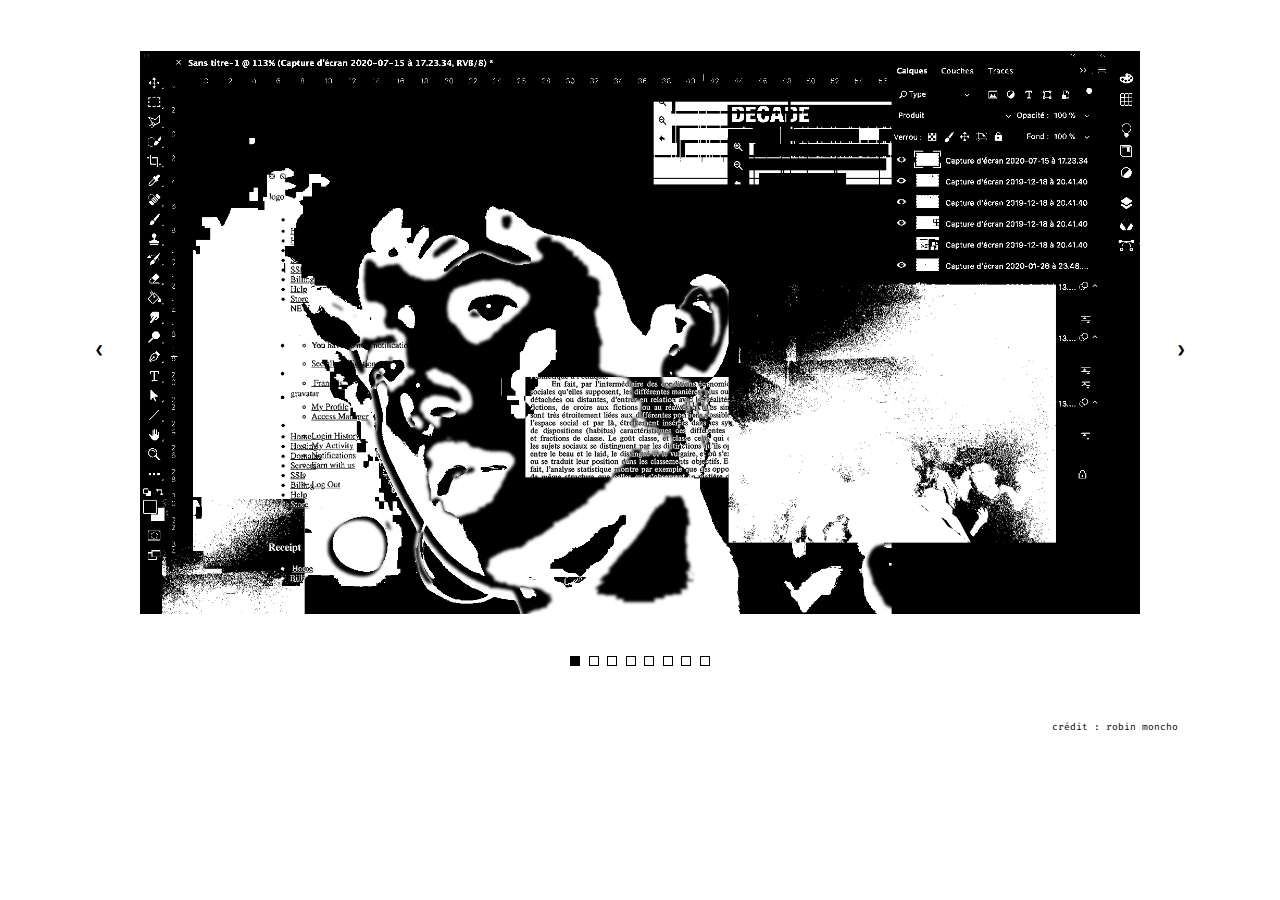
<file: archive_00.html>
<!DOCTYPE html>
<html>
<head>
<meta name="viewport" content="width=device-width, initial-scale=1">
<link href="https://fonts.googleapis.com/css2?family=Roboto+Mono:wght@300&display=swap" rel="stylesheet">
<link href="https://fonts.googleapis.com/css2?family=Fira+Code:wght@300;400;500&display=swap" rel="stylesheet">




<style>
* {box-sizing: border-box}
body {font-family: sans-serif; margin:0}
.mySlides {display: none}
img {vertical-align: middle; }


/* Slideshow container */
.slideshow-container {
  max-width: 1000px;
  position: relative;
  margin: auto;
  margin-top:4%;
  -pointer-events: none;

}

/* Next & previous buttons */
.prev, .next {
  cursor: pointer;
  position: absolute;
  top: 55%;
  width: auto;
  padding: 5px;
  margin-top: -22px;
  color: white;
  font-weight: bold;
  font-size: 10px;
  color:black;
  transition: 0.1s ease;
  border-radius: 0px 0px 0px 0px;
  user-select: none;

  background-color: none;
}

/* Position the "next button" to the right */
.next {
  right: -5%;
  border-radius: 0px 0 0 0px;
}

.prev {
  left: -5%;
  border-radius: 0px 0 0 0px;
}

/* On hover, add a black background color with a little bit see-through */
.prev:hover, .next:hover {
  background-color: rgba(0,0,0,1); color: white;
}

/* Caption text */
.text {
  color: #f2f2f2;
  font-size: 15px;
  padding: 8px 12px;
  position: absolute;
  bottom: 8px;
  width: 100%;
  text-align: center;
}



/* The dots/bullets/indicators */
.dot {
  cursor: pointer;
  height: 8px;
  width: 8px;
  margin: 0 3px;
  margin-top:2%; margin-bottom:2%;
  -background-color: #bbb;
  background-color: none;
  outline: solid;
  outline-width: thin;
  outline-color: black;
  -border-radius: 50%;
  display: inline-block;
  transition: background-color 0.2s ease;

}

.active, .dot:hover {
  background-color: black;
}


@-webkit-keyframes fade {
  from {opacity: .4}
  to {opacity: 1}
}

@keyframes fade {
  from {opacity: .4}
  to {opacity: 1}
}


::selection {
  color: none;
  background-color: rgba(0,0,0,.99);

}



</style>
</head>
<body>

<div class="slideshow-container">

<div class="mySlides fade">

  <img src="images/content/archive_00/compo-infra-00.jpg" style="width:100%">

</div>

<div class="mySlides fade">

  <img src="images/content/archive_00/compo-infra-01.jpg" style="width:100%">

</div>

<div class="mySlides fade">

  <img src="images/content/archive_00/compo-infra-02.jpg" style="width:100%">

</div>

<div class="mySlides fade">

  <img src="images/content/archive_00/compo-infra-03.jpg" style="width:100%">

</div>

<div class="mySlides fade">

  <img src="images/content/archive_00/compo-infra-04.jpg" style="width:100%">

</div>

<div class="mySlides fade">

  <img src="images/content/archive_00/compo-infra-05.jpg" style="width:100%">

</div>

<div class="mySlides fade">

  <img src="images/content/archive_00/compo-infra-06.jpg" style="width:100%">

</div>

<div class="mySlides fade">

  <img src="images/content/archive_00/compo-infra-07.jpg" style="width:100%">

</div>




<a class="prev" onclick="plusSlides(-1)">&#10094;</a>
<a class="next" onclick="plusSlides(1)">&#10095;</a>

</div>
<br>

<div style="text-align:center">
  <span class="dot" onclick="currentSlide(1)"></span>
  <span class="dot" onclick="currentSlide(2)"></span>
  <span class="dot" onclick="currentSlide(3)"></span>
  <span class="dot" onclick="currentSlide(4)"></span>
  <span class="dot" onclick="currentSlide(5)"></span>
  <span class="dot" onclick="currentSlide(6)"></span>
  <span class="dot" onclick="currentSlide(7)"></span>
  <span class="dot" onclick="currentSlide(8)"></span>
</div>



<div class="credit-archive_00">
crédit : robin moncho

<style>
.credit-archive_00 {
  font-family: 'Fira Code', monospace;
  font-size: 60%; text-align: right;
  margin-right: 8%; margin-top:2%; margin-bottom: 1%;

}
@media only screen and (max-width: 900px) {
.slideshow-container {
  margin-top:19vh;
}
@media only screen and (max-width: 450px) {
.slideshow-container {
  margin-top:22vh;
}
</style>


<script>
var slideIndex = 1;
showSlides(slideIndex);

function plusSlides(n) {
  showSlides(slideIndex += n);
}

function currentSlide(n) {
  showSlides(slideIndex = n);
}

function showSlides(n) {
  var i;
  var slides = document.getElementsByClassName("mySlides");
  var dots = document.getElementsByClassName("dot");
  if (n > slides.length) {slideIndex = 1}
  if (n < 1) {slideIndex = slides.length}
  for (i = 0; i < slides.length; i++) {
      slides[i].style.display = "none";
  }
  for (i = 0; i < dots.length; i++) {
      dots[i].className = dots[i].className.replace(" active", "");
  }
  slides[slideIndex-1].style.display = "block";
  dots[slideIndex-1].className += " active";
}
</script>



</body>
</html>
</file>
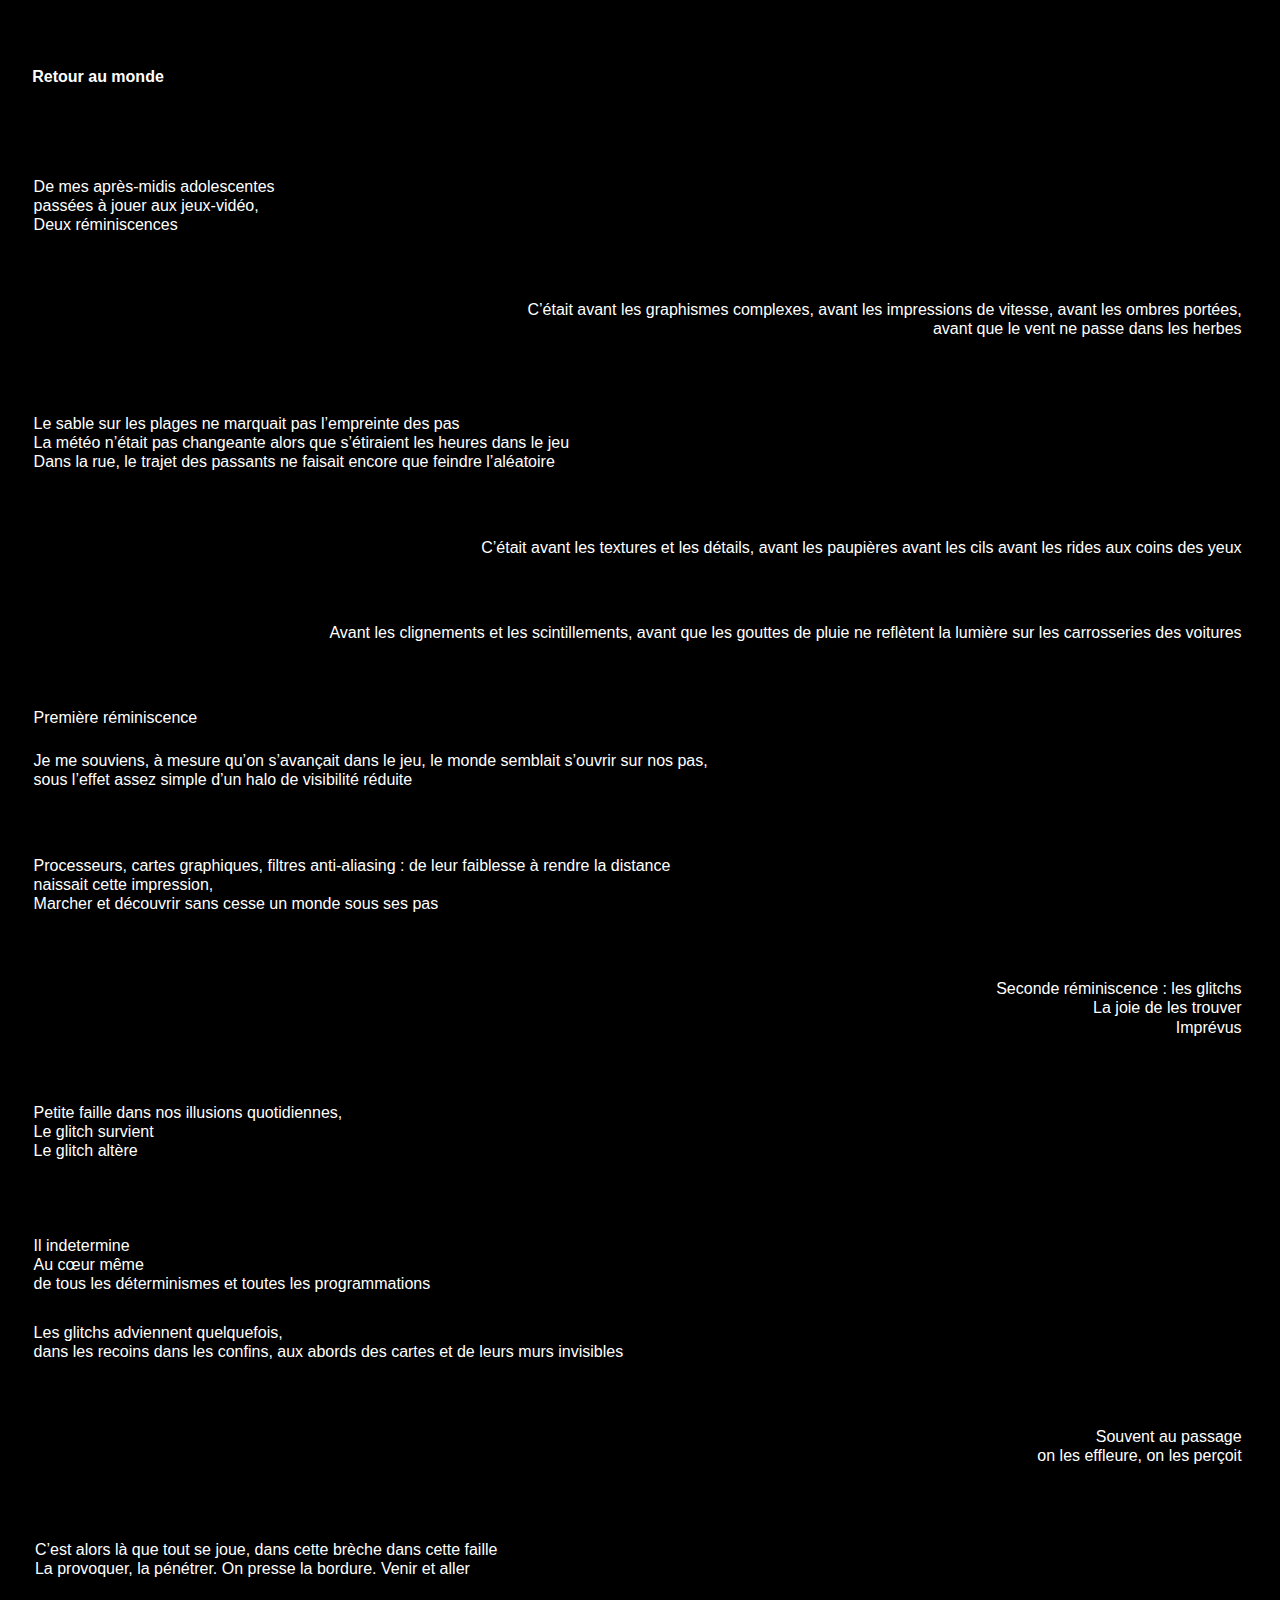
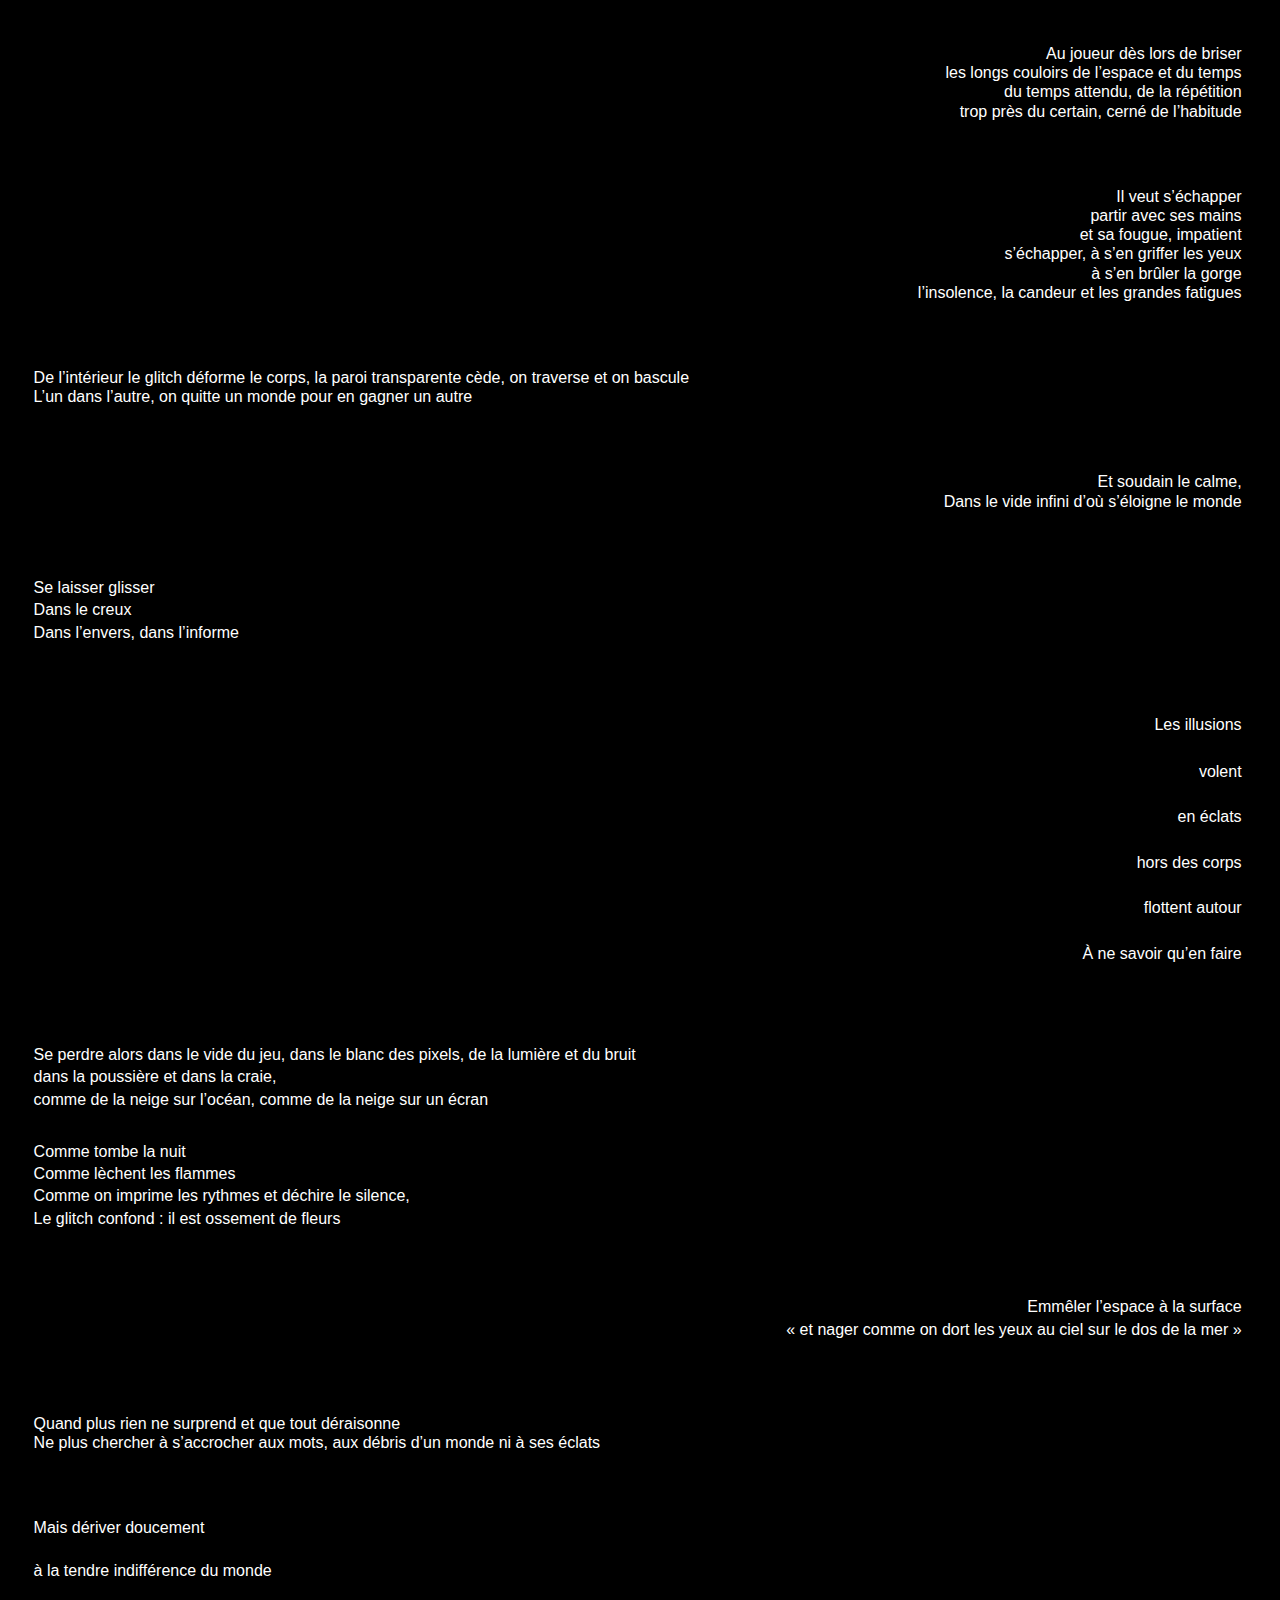
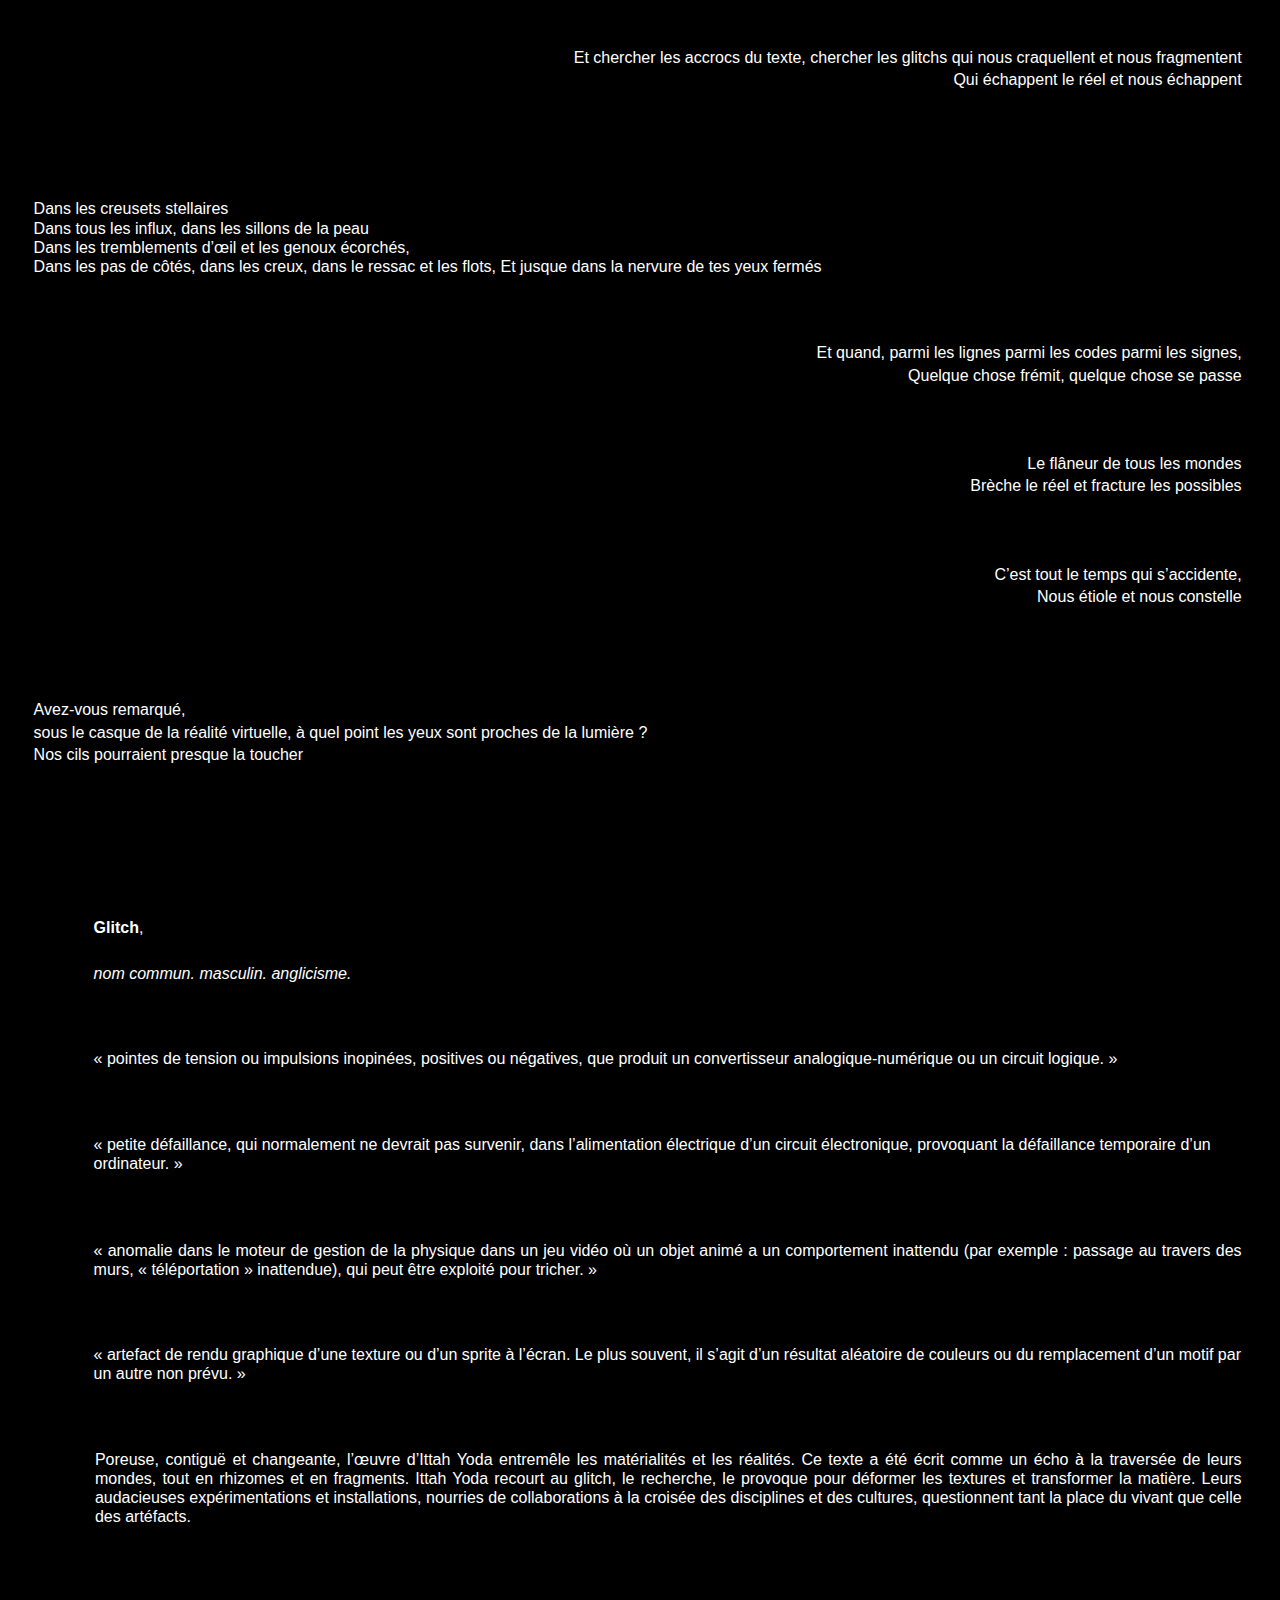
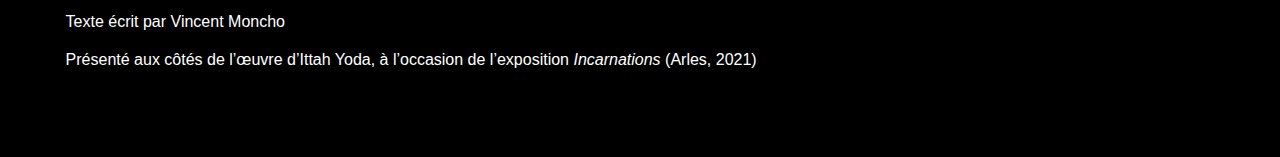
<file: archive_01.html>
<!DOCTYPE  html PUBLIC "-//W3C//DTD XHTML 1.0 Transitional//EN" "http://www.w3.org/TR/xhtml1/DTD/xhtml1-transitional.dtd">

<html xmlns="http://www.w3.org/1999/xhtml" xml:lang="fr" lang="fr"><head><meta http-equiv="Content-Type" content="text/html; charset=utf-8"/><title>glitch-text-vm-html</title><style type="text/css"> * {margin:0; padding:0; text-indent:0; }
 .s1 { color: #ffffff; font-family:Avenir, sans-serif; font-style: normal; font-weight: bold; text-decoration: none; font-size: 100%;margin-bottom:18pt; }
 .p, p { color: #ffffff; font-family:Avenir-Light, sans-serif; font-style: normal; font-weight: normal; text-decoration: none; font-size: 100%; margin-bottom:18pt;}
 .s2 { color: #ffffff; font-family:Avenir-LightOblique, sans-serif; font-style: italic; font-weight: normal; text-decoration: none; font-size: 100%; }
</style></head><body><p class="s1" style="padding-top: 3pt;padding-left: 5pt; padding-bottom:50pt;text-indent: 0pt;text-align: left;font-size: 100%;">Retour au monde</p><p style="padding-left: 6pt;text-indent: 0pt;line-height: 120%;text-align: left;">De mes après-midis adolescentes<br>passées à jouer aux jeux-vidéo,<br>Deux réminiscences</p><p style="text-indent: 0pt;text-align: left;"></p><p style="text-indent: 0pt;text-align: left;"><br/></p><p style="padding-left: 130pt;text-indent: 0pt;line-height: 120%;text-align: right;">C’était avant les graphismes complexes, avant les impressions de vitesse, avant les ombres portées,<br>avant que le vent ne passe dans les herbes</p><p style="text-indent: 0pt;text-align: left;"><br/></p><p style="padding-top: 7pt;padding-left: 6pt;text-indent: 0pt;line-height: 120%;text-align: left;">Le sable sur les plages ne marquait pas l’empreinte des pas<br>La météo n’était pas changeante alors que s’étiraient les heures dans le jeu <br>Dans la rue, le trajet des passants ne faisait encore que feindre l’aléatoire</p><p style="text-indent: 0pt;text-align: left;"><br/></p><p style="padding-left: 107pt;text-indent: 87pt;line-height: 120%;text-align: right;">C’était avant les textures et les détails, avant les paupières avant les cils avant les rides aux coins des yeux</p><p style="text-indent: 0pt;text-align: left;"><br/></p><p style="padding-left: 50pt;text-indent: 130pt;line-height: 120%;text-align: right;">Avant les clignements et les scintillements, avant que les gouttes de pluie ne reflètent la lumière sur les carrosseries des voitures</p><p style="text-indent: 0pt;text-align: left;"><br/></p><p style="padding-left: 6pt;text-indent: 0pt;line-height: 120%;text-align: left;">Première réminiscence</p><p style="padding-left: 6pt;text-indent: 0pt;line-height: 120%;text-align: left;">Je me souviens, à mesure qu’on s’avançait dans le jeu, le monde semblait s’ouvrir sur nos pas,<br>sous l’effet assez simple d’un halo de visibilité réduite</p><p style="text-indent: 0pt;text-align: left;"><br/></p><p style="padding-left: 6pt;text-indent: 0pt;line-height: 120%;text-align: left;">Processeurs, cartes graphiques, filtres anti-aliasing : de leur faiblesse à rendre la distance<br> naissait cette impression,<br>Marcher et découvrir sans cesse un monde sous ses pas</p><p style="text-indent: 0pt;text-align: left;"><br/></p><p style="text-indent: 0pt;line-height: 120%;text-align: right;">Seconde réminiscence : les glitchs<br>La joie de les trouver<br>Imprévus</p><p style="text-indent: 0pt;text-align: left;"><br/></p><p style="padding-left: 6pt;text-indent: 0pt;line-height: 120%;text-align: left;">Petite faille dans nos illusions quotidiennes,<br>Le glitch survient<br>Le glitch altère</p><p style="text-indent: 0pt;text-align: left;"><br/></p><p style="padding-top: 7pt;padding-left: 6pt;text-indent: 0pt;line-height: 120%;text-align: left;">Il indetermine<br>Au cœur même<br>de tous les déterminismes et toutes les programmations</p><p style="padding-top: 4pt;padding-left: 6pt;text-indent: 0pt;line-height: 120%;text-align: left;">Les glitchs adviennent quelquefois,<br>dans les recoins dans les confins, aux abords des cartes et de leurs murs invisibles</p><p style="text-indent: 0pt;text-align: left;"><br/></p><p style="padding-left: 223pt;text-indent: 27pt;line-height: 120%;text-align: right;">Souvent au passage<br>on les effleure, on les perçoit</p><p style="text-indent: 0pt;text-align: left;"><br/></p><p style="padding-top: 6pt;padding-left: 7pt;text-indent: 0pt;line-height: 120%;text-align: left;">C’est alors là que tout se joue, dans cette brèche dans cette faille<br> La provoquer, la pénétrer. On presse la bordure. Venir et aller</p><p style="text-indent: 0pt;text-align: left;"><br/></p><p style="padding-left: 182pt;text-indent: 44pt;line-height: 120%;text-align: right;">Au joueur dès lors de briser<br>les longs couloirs de l’espace et du temps<br>du temps attendu, de la répétition<br>trop près du certain, cerné de l’habitude</p><p style="text-indent: 0pt;text-align: left;"><br/></p><p style="padding-left: 240pt;text-indent: 17pt;line-height: 120%;text-align: right;">Il veut s’échapper<br> partir avec ses mains<br>et sa fougue, impatient<br>s’échapper, à s’en griffer les yeux<br>à s’en brûler la gorge<br>l’insolence, la candeur et les grandes fatigues</p><p style="text-indent: 0pt;text-align: left;"><br/></p><p style="padding-left: 6pt;text-indent: 0pt;line-height: 120%;text-align: left;">De l’intérieur le glitch déforme le corps, la paroi transparente cède, on traverse et on bascule<br>L’un dans l’autre, on quitte un monde pour en gagner un autre</p><p style="text-indent: 0pt;text-align: left;"><br/></p>
    <p style="padding-left: 6pt;text-indent: 0pt;text-align: left;line-height: 120%;text-align: right;">Et soudain le calme,<br> Dans le vide infini d’où s’éloigne le monde</p><p style="text-indent: 0pt;text-align: left;"><br/></p>
    <p style="padding-left: 6pt;text-indent: 0pt;text-align: left;line-height: 140%">Se laisser glisser<br> Dans le creux<br>Dans l’envers, dans l’informe</p><p style="text-indent: 0pt;text-align: left;line-height: 140%"><br/></p> <p style="text-indent: 0pt;text-align: right;line-height: 140%;">Les illusions</p><p style="padding-top: 0pt;padding-left: 285pt;text-indent: 8pt;line-height: 140%;text-align: right;">volent <br><br>en éclats<br></p><p style="padding-left: 268pt;text-indent: 0pt;line-height: 140%;text-align: right;">hors des corps <br><br>flottent autour<br></p><p style="text-indent: 0pt;text-align: right;line-height: 140%">À ne savoir qu’en faire</p><p style="text-indent: 0pt;text-align: left;line-height: 140%"><br/></p><p style="padding-top: 6pt;padding-left: 6pt;text-indent: 0pt;line-height: 140%;text-align: left;">Se perdre alors dans le vide du jeu, dans le blanc des pixels, de la lumière et du bruit<br> dans la poussière et dans la craie,<br>comme de la neige sur l’océan, comme de la neige sur un écran</p><p style="padding-top: 4pt;padding-left: 6pt;text-indent: 0pt;line-height: 140%;text-align: left;">Comme tombe la nuit<br>Comme lèchent les flammes<br>Comme on imprime les rythmes et déchire le silence,<br>Le glitch confond : il est ossement de fleurs</p><p style="text-indent: 0pt;text-align: left;"><br/></p><p style="text-indent: 0pt;line-height: 140%;text-align: right;">Emmêler l’espace à la surface<br>« et nager comme on dort les yeux au ciel sur le dos de la mer »</p><p style="text-indent: 0pt;text-align: left;"><br/></p><p style="padding-top: 5pt;padding-left: 6pt;text-indent: 0pt;line-height: 120%;text-align: left;">Quand plus rien ne surprend et que tout déraisonne<br>Ne plus chercher à s’accrocher aux mots, aux débris d’un monde ni à ses éclats</p><p style="text-indent: 0pt;text-align: left;"><br/></p><p style="padding-left: 6pt;text-indent: 0pt;line-height: 120%;text-align: left;">Mais dériver doucement</p><p style="padding-left: 6pt;text-indent: 0pt;line-height: 120%;text-align: left;">à la tendre indifférence du monde</p><p style="text-indent: 0pt;text-align: left;"><br/></p><p style="text-indent: 0pt;line-height: 140%;text-align: right;">Et chercher les accrocs du texte, chercher les glitchs qui nous craquellent et nous fragmentent<br>Qui échappent le réel et nous échappent</p><p style="text-indent: 0pt;text-align: left;"><br/></p><p style="text-indent: 0pt;text-align: left;"><br/></p><p style="padding-left: 6pt;text-indent: 0pt;line-height: 120%;text-align: left;">Dans les creusets stellaires<br>Dans tous les influx, dans les sillons de la peau<br>Dans les tremblements d’œil et les genoux écorchés,<br>Dans les pas de côtés, dans les creux, dans le ressac et les flots, Et jusque dans la nervure de tes yeux fermés</p><p style="text-indent: 0pt;text-align: left;"><br/></p><p style="padding-left: 167pt;text-indent: 0%;line-height: 140%;text-align: right;">Et quand, parmi les lignes parmi les codes parmi les signes,<br>Quelque chose frémit, quelque chose se passe</p><p style="text-indent: 0pt;text-align: left;"><br/></p><p style="padding-left: 195pt;text-indent: 24pt;line-height: 140%;text-align: right;">Le flâneur de tous les mondes<br>Brèche le réel et fracture les possibles</p><p style="text-indent: 0pt;text-align: left;"><br/></p><p style="padding-left: 222pt;text-indent: -1120%;line-height: 140%;text-align: right;">C’est tout le temps qui s’accidente,<br>Nous étiole et nous constelle</p><p style="text-indent: 0pt;text-align: left;"><br><br/></p><p style="padding-top: 5pt;padding-left: 6pt;text-indent: 0pt;line-height: 140%;text-align: left;">Avez-vous remarqué,<br>sous le casque de la réalité virtuelle, à quel point les yeux sont proches de la lumière ?<br>Nos cils pourraient presque la toucher</p><br><p style="text-indent: 0pt;text-align: left;"><br/></p><p class="s1" style="padding-top: 50pt;padding-left: 51pt;text-indent: 0pt;line-height: 140%;text-align: left;">Glitch<span class="p">,</span></p><p class="s2" style="padding-left: 51pt;text-indent: 0pt;line-height: 120%;text-align: left; font-size: 100%;">nom commun. masculin. anglicisme.</p><p style="text-indent: 0pt;text-align: left;"><br/></p><p style="padding-left: 51pt;text-indent: 0pt;line-height: 120%;text-align: left;">« pointes de tension ou impulsions inopinées, positives ou négatives, que produit un convertisseur analogique-numérique ou un circuit logique. »</p><p style="text-indent: 0pt;text-align: left;line-height: 120%"><br/></p><p style="padding-left: 51pt;text-indent: 0pt;line-height: 120%;text-align: left;">« petite défaillance, qui normalement ne devrait pas survenir, dans l’alimentation électrique d’un circuit électronique, provoquant la défaillance temporaire d’un ordinateur. »</p><p style="text-indent: 0pt;text-align: left;line-height: 120%"><br/></p><p style="padding-left: 51pt;text-indent: 0pt;line-height: 120%;text-align: justify;">« anomalie dans le moteur de gestion de la physique dans un jeu vidéo où un objet animé a un comportement inattendu (par exemple : passage au travers des murs, « téléportation » inattendue), qui peut être exploité pour tricher. »</p><p style="text-indent: 0pt;text-align: left;"><br/></p><p style="padding-left: 51pt;text-indent: 0pt;line-height: 120%;text-align: left;">« artefact de rendu graphique d’une texture ou d’un sprite à l’écran. Le plus souvent, il s’agit d’un résultat aléatoire de couleurs ou du remplacement d’un motif par un autre non prévu. »</p><p style="text-indent: 0pt;text-align: left;"><br/></p><p style="padding-left: 52pt;text-indent: 0pt;line-height: 120%;text-align: justify;">Poreuse, contiguë et changeante, l’œuvre d’Ittah Yoda entremêle les matérialités et les réalités. Ce texte a été écrit comme un écho à la traversée de leurs mondes, tout en rhizomes et en fragments. Ittah Yoda recourt au glitch, le recherche, le provoque pour déformer les textures et transformer la matière. Leurs audacieuses expérimentations et installations, nourries de collaborations à la croisée des disciplines et des cultures, questionnent tant la place du vivant que celle des artéfacts.<br><br/></p><p style="text-indent: 0pt;text-align: left;"><br/></p><p style="padding-left: 30pt;text-indent: 0pt;line-height: 120%;text-align: left;">Texte écrit par Vincent Moncho<br><br>Présenté aux côtés de l’œuvre d’Ittah Yoda, à l’occasion de l’exposition <span class="s2"style="padding-left: 0pt;text-indent: 0pt;line-height: 120%;text-align: left; font-size: 100%;">Incarnations </span>(Arles, 2021)</p></body></html>

    <style>
        body { background-color:#000000;
        margin-top:5%;
        margin-left: 2%;
        margin-right: 3%;
        padding-bottom: 5%;
        }
        

    
    </style>
</file>
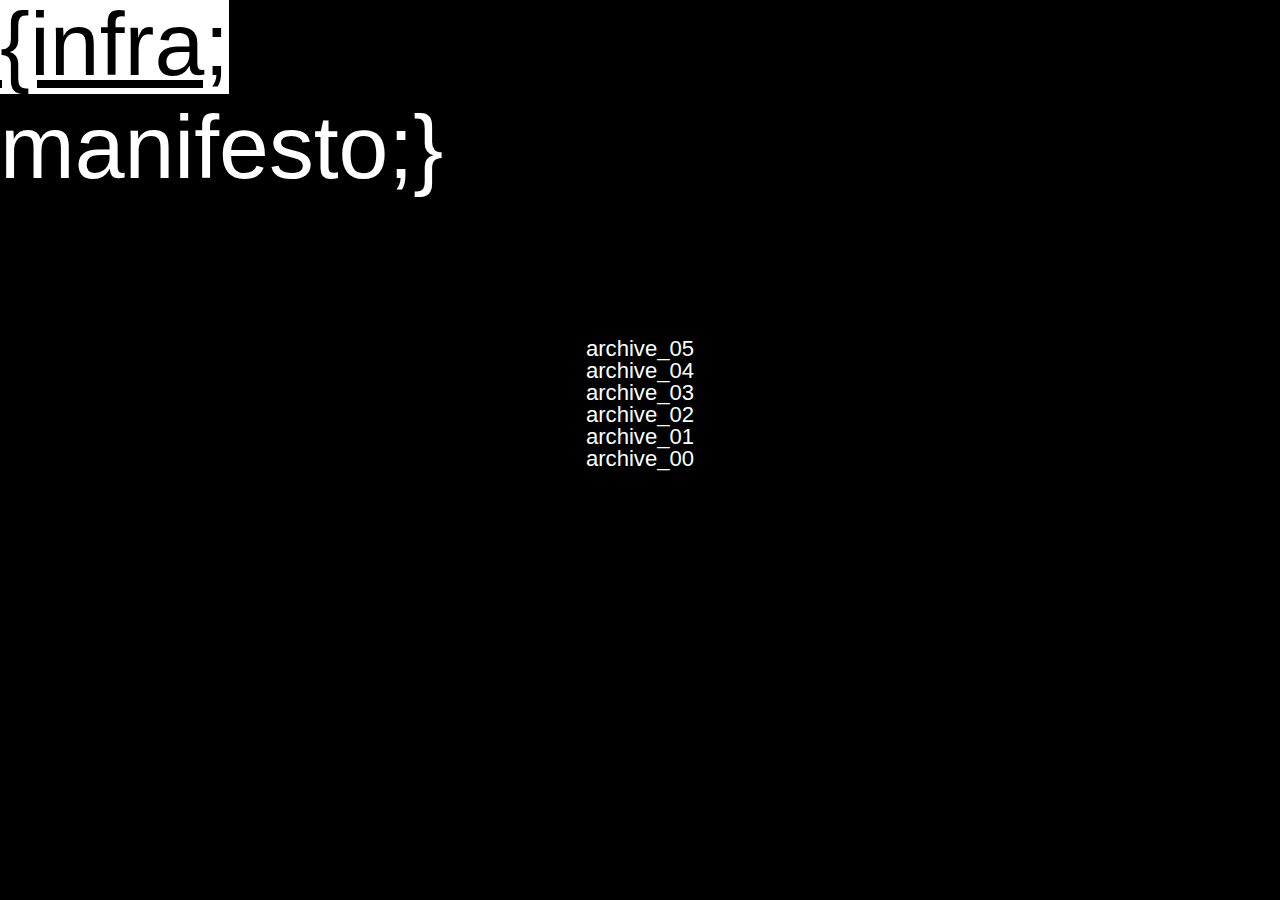
<file: archives.html>
<!DOCTYPE html>
<html>

<head>
	<meta charset="utf-8">
	<title>HTML5 INFRA</title>
	<link rel="stylesheet" type="text/css" href="css/stylesheet.css">
	<link rel="stylesheet" type="text/css" href="css/reset.css">
	<link rel="stylesheet" type="text/css" href="css/audio.css">
	<meta name="viewport" content="width=device-width, initial-scale=1.0">

<body>




<div class="content">

	<div class="top-barXXX">

	<div id="left_menu">

	<div class="title"><a href="infra.html">{infra;</div> </a> <br>

	<div class="manifesto-button"><a href="manifesto.html">manifesto;}</div> </a>

<br>



	<script type="text/javascript">

	var prevScrollpos = window.pageYOffset;
	window.onscroll = function() {

	var currentScrollpos = window.pageYOffset;
	if(prevScrollpos > currentScrollpos) {
				document.getElementById("left_menu").style.top = "0";
	} else {
				document.getElementById("left_menu").style.top = "-350px";
	}

	prevScrollpos = currentScrollpos;

	}

	</script>

<div class="archive-list">
	archive_05<br>
	archive_04<br>
	archive_03<br>
	archive_02<br>
	archive_01<br>
	<a href="archive_00.html">
	archive_00<br></a>
</p>
</div>





</body>

</html>
</file>
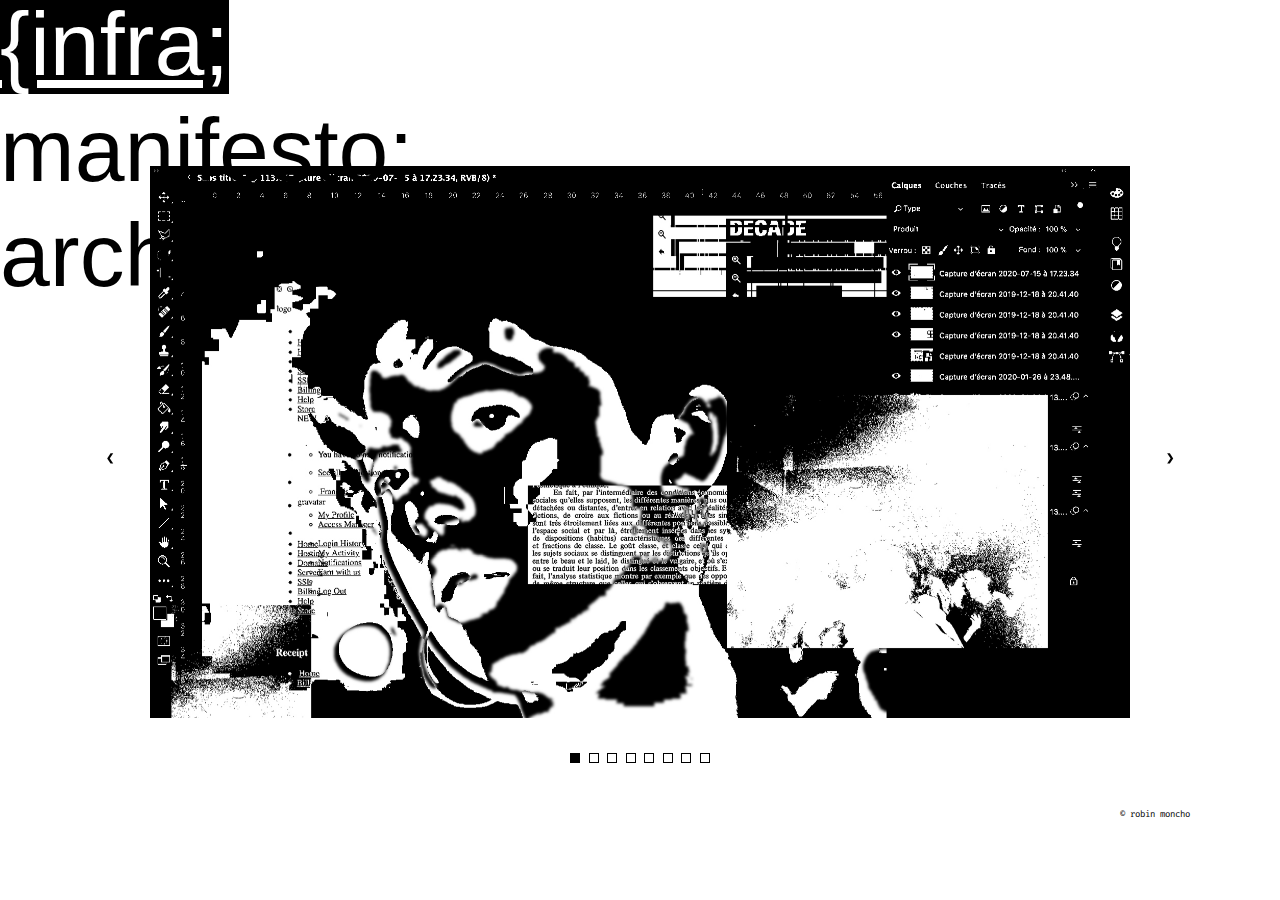
<file: infra.html>
<!DOCTYPE html>
<html>

<head>
	<meta charset="utf-8">
	<title>infra</title>
	<link rel="stylesheet" type="text/css" href="css/reset.css">
	<link rel="stylesheet" type="text/css" href="css/audio.css">
	<meta name="viewport" content="width=device-width, initial-scale=1.0">
	<link rel="icon" href="favicon.png">
	<link href="https://fonts.googleapis.com/css2?family=Fira+Code:wght@300;400;500&display=swap" rel="stylesheet">

<body>




<div class="content">

	<div class="top-barXXX">

	<div id="left_menu">

	<div class="title"><a href="infra.html">{infra;</div> </a> <br>

	<div class="manifesto-button"><a href="manifesto.html">manifesto;</div> </a>

<br>

		  <div class="archives-button">	<a href="archives.html">archives;}</div> </a>
		</div>
	</div>

<style>

body {background-color: white;
color : black;
font-family: sans-serif;
}

	</style>

	<script type="text/javascript">

	var prevScrollpos = window.pageYOffset;
	window.onscroll = function() {

	var currentScrollpos = window.pageYOffset;
	if(prevScrollpos > currentScrollpos) {
				document.getElementById("left_menu").style.top = "0";
	} else {
				document.getElementById("left_menu").style.top = "-350px";
	}

	if (window.innerWidth < 400) {
		document.getElementById("left_menu").style.top = "0";
	}

	prevScrollpos = currentScrollpos;

	}

	</script>


	<!DOCTYPE html>
	<html>
	<head>
	<meta name="viewport" content="width=device-width, initial-scale=1">
	<link href="https://fonts.googleapis.com/css2?family=Roboto+Mono:wght@300&display=swap" rel="stylesheet">
	<style>
	* {box-sizing: border-box}
	body {font-family: sans-serif; margin:0}
	.mySlides {display: none;}

	img {vertical-align: middle; }

  .container-and-all {
		-background-color: pink;
		max-width: 1000px;
	  position: relative;
	  margin: auto;
	  margin-top:13%;
	  -pointer-events: none;
	  z-index: 0;

}


	/* Slideshow container */
	.slideshow-container {
	  max-width: 1000px;
	  position: relative;
	  margin: auto;
	  margin-top:4%;
		margin-left:1%; margin-right: 1%;
	  -pointer-events: none;
		z-index: 0;
		-webkit-transform: translate3d(0, 0, 0);
		-webkit-transform: translateZ(0);
		-webkit-backface-visibility: hidden;

	}

	/* Next & previous buttons */
	.prev, .next {
	  cursor: pointer;
	  position: absolute;
	  top: 55%;
	  width: auto;
	  padding: 5px;
	  margin-top: -22px;
	  color: white;
	  font-weight: bold;
	  font-size: 10px;
	  color:black;
	  transition: 0.1s ease;
	  border-radius: 0px 0px 0px 0px;
	  user-select: none;

	  background-color: none;
	}

	/* Position the "next button" to the right */
	.next {
	  right: -5%;
	  border-radius: 0px 0 0 0px;
	}

	.prev {
	  left: -5%;
	  border-radius: 0px 0 0 0px;
	}

	/* On hover, add a black background color with a little bit see-through */
	.prev:hover, .next:hover {
	  background-color: rgba(0,0,0,1); color: white; text-decoration: none;
	}

	/* Caption text */
	.text {
	  color: #f2f2f2;
	  font-size: 15px;
	  padding: 8px 12px;
	  position: absolute;
	  bottom: 8px;
	  width: 100%;
	  text-align: center;
	}



	/* The dots/bullets/indicators */
	.dot {
	  cursor: pointer;
	  height: 8px;
	  width: 8px;
	  margin: 0 3px;
	  margin-top:2%; margin-bottom:2%;
	  -background-color: #bbb;
	  background-color: none;
	  outline: solid;
	  outline-width: thin;
	  outline-color: black;
	  -border-radius: 50%;
	  display: inline-block;
	  transition: background-color 0.2s ease;

	}

	.active, .dot:hover {
	  background-color: black;
	}



	@-webkit-keyframes fade {
	  from {opacity: .4}
	  to {opacity: 1}
	}

	@keyframes fade {
	  from {opacity: .4}
	  to {opacity: 1}
	}






	#left_menu {

		background-color: urple;
	  position: absolute;

	  top: 0; /* Stay on top */
	  width: 100%; /* Full width */
	  transition: top 0.5s; /* Transition effect when sliding down (and up) */

	  z-index: 10;
	}

	.title {
		color : white;
		font-size: 7vw;
		font-family: sans-serif;
		font-weight: lighter;
	}


	.archives-button {
		color : white;
		font-size: 7vw;
		font-family: sans-serif;
		font-weight: lighter;
		text-align: left;
	}

	.manifesto-button {
		color : white;
		font-size: 7vw;
		font-family: sans-serif;
		font-weight: lighter;
		text-align: left;
	}

	a {
	  color: black;
		text-decoration: none;
	}
	a:hover {
	  background-color: black;
		text-decoration: underline white;
		color: white;
	}


	</style>
	</head>
	<body>
<div class="container-and-all">
	<div class="slideshow-container">

	<div class="mySlides fade">

	  <img src="images/content/archive_00/compo-infra-00.jpg" style="width:100%">

	</div>

	<div class="mySlides fade">

	  <img src="images/content/archive_00/compo-infra-01.jpg" style="width:100%">

	</div>

	<div class="mySlides fade">

	  <img src="images/content/archive_00/compo-infra-02.jpg" style="width:100%">

	</div>

	<div class="mySlides fade">

	  <img src="images/content/archive_00/compo-infra-03.jpg" style="width:100%">

	</div>

	<div class="mySlides fade">

	  <img src="images/content/archive_00/compo-infra-04.jpg" style="width:100%">

	</div>

	<div class="mySlides fade">

	  <img src="images/content/archive_00/compo-infra-05.jpg" style="width:100%">

	</div>

	<div class="mySlides fade">

	  <img src="images/content/archive_00/compo-infra-06.jpg" style="width:100%">

	</div>

	<div class="mySlides fade">

	  <img src="images/content/archive_00/compo-infra-07.jpg" style="width:100%">

	</div>




	<a class="prev" onclick="plusSlides(-1)">&#10094;</a>
	<a class="next" onclick="plusSlides(1)">&#10095;</a>

	</div>
	<br>

	<div style="text-align:center">
	  <span class="dot" onclick="currentSlide(1)"></span>
	  <span class="dot" onclick="currentSlide(2)"></span>
	  <span class="dot" onclick="currentSlide(3)"></span>
	  <span class="dot" onclick="currentSlide(4)"></span>
	  <span class="dot" onclick="currentSlide(5)"></span>
	  <span class="dot" onclick="currentSlide(6)"></span>
	  <span class="dot" onclick="currentSlide(7)"></span>
	  <span class="dot" onclick="currentSlide(8)"></span>
	</div>

</div class="container-and-all">

	<div class="credit-archive_00">
	© robin moncho
</div>

	<style>

	.credit-archive_00 {
		font-family: 'Fira Code', monospace; width: 300;
	  font-size: 1vh; text-align: right;
	  margin-right: 7%; margin-top:2%; margin-bottom: 1%;

	}

	::selection {
		color: none;
		background-color: rgba(0,0,0,.99);
	}


	@media only screen and (max-width: 900px) {
  .container-and-all {
    margin-top:19vh;
  }
	@media only screen and (max-width: 450px) {
	.container-and-all {
		margin-top:22vh;
	}

	</style>


	<script>
	var slideIndex = 1;
	showSlides(slideIndex);

	function plusSlides(n) {
	  showSlides(slideIndex += n);
	}

	function currentSlide(n) {
	  showSlides(slideIndex = n);
	}

	function showSlides(n) {
	  var i;
	  var slides = document.getElementsByClassName("mySlides");
	  var dots = document.getElementsByClassName("dot");
	  if (n > slides.length) {slideIndex = 1}
	  if (n < 1) {slideIndex = slides.length}
	  for (i = 0; i < slides.length; i++) {
	      slides[i].style.display = "none";
	  }
	  for (i = 0; i < dots.length; i++) {
	      dots[i].className = dots[i].className.replace(" active", "");
	  }
	  slides[slideIndex-1].style.display = "block";
	  dots[slideIndex-1].className += " active";

	}
	</script>

	</body>
	</html>

</body>

</html>
</file>
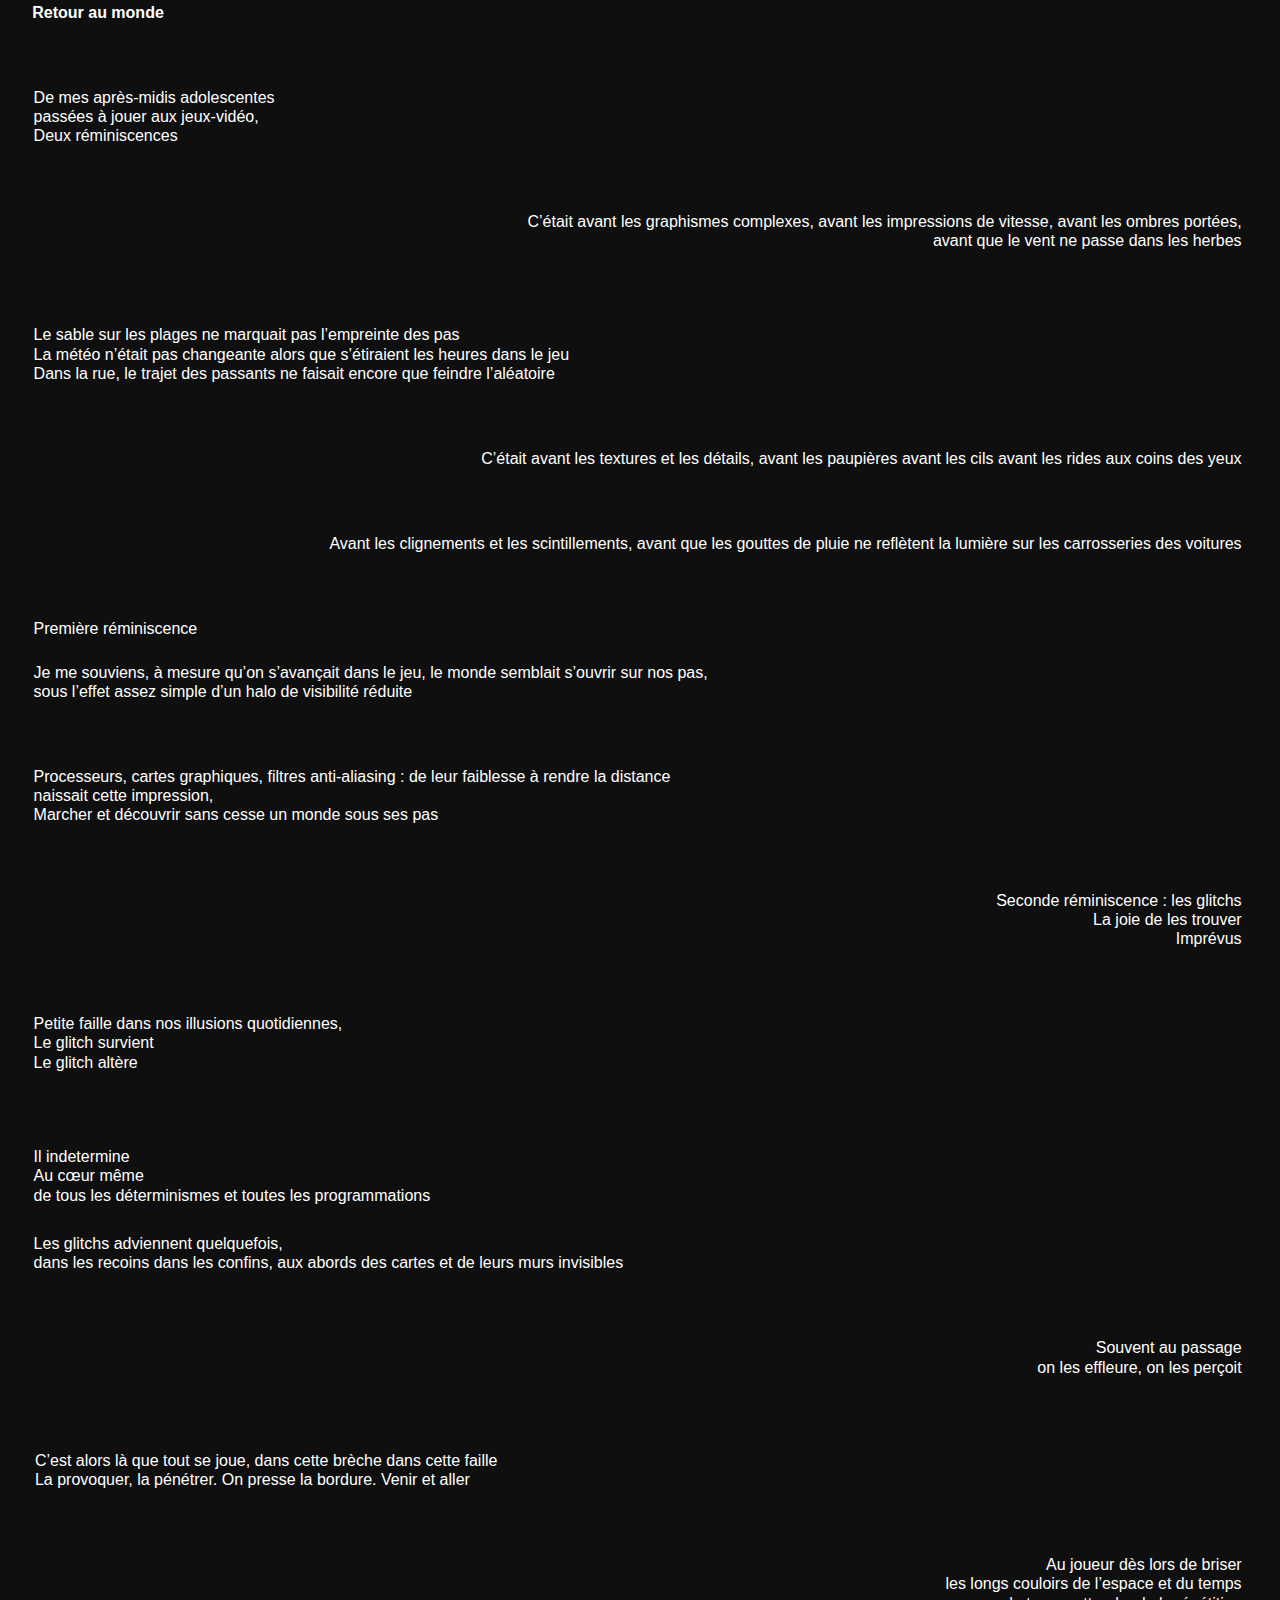
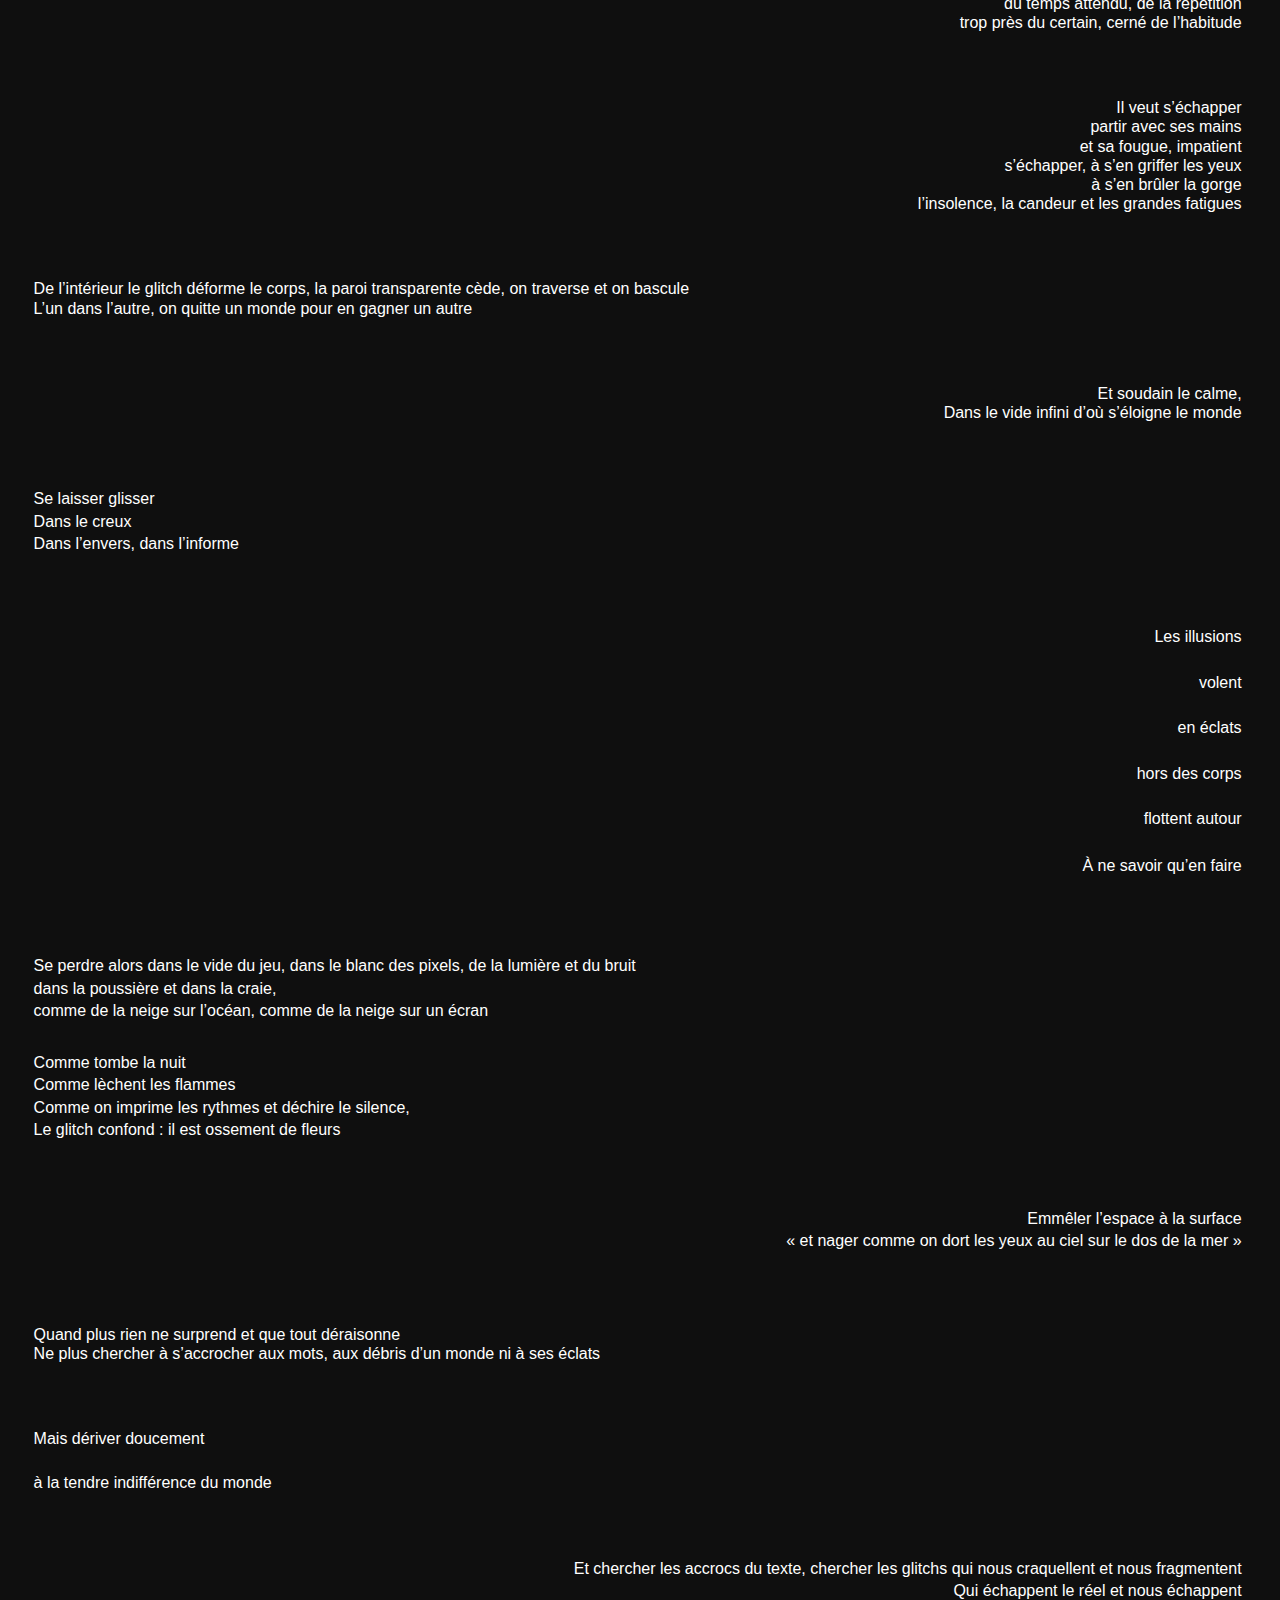
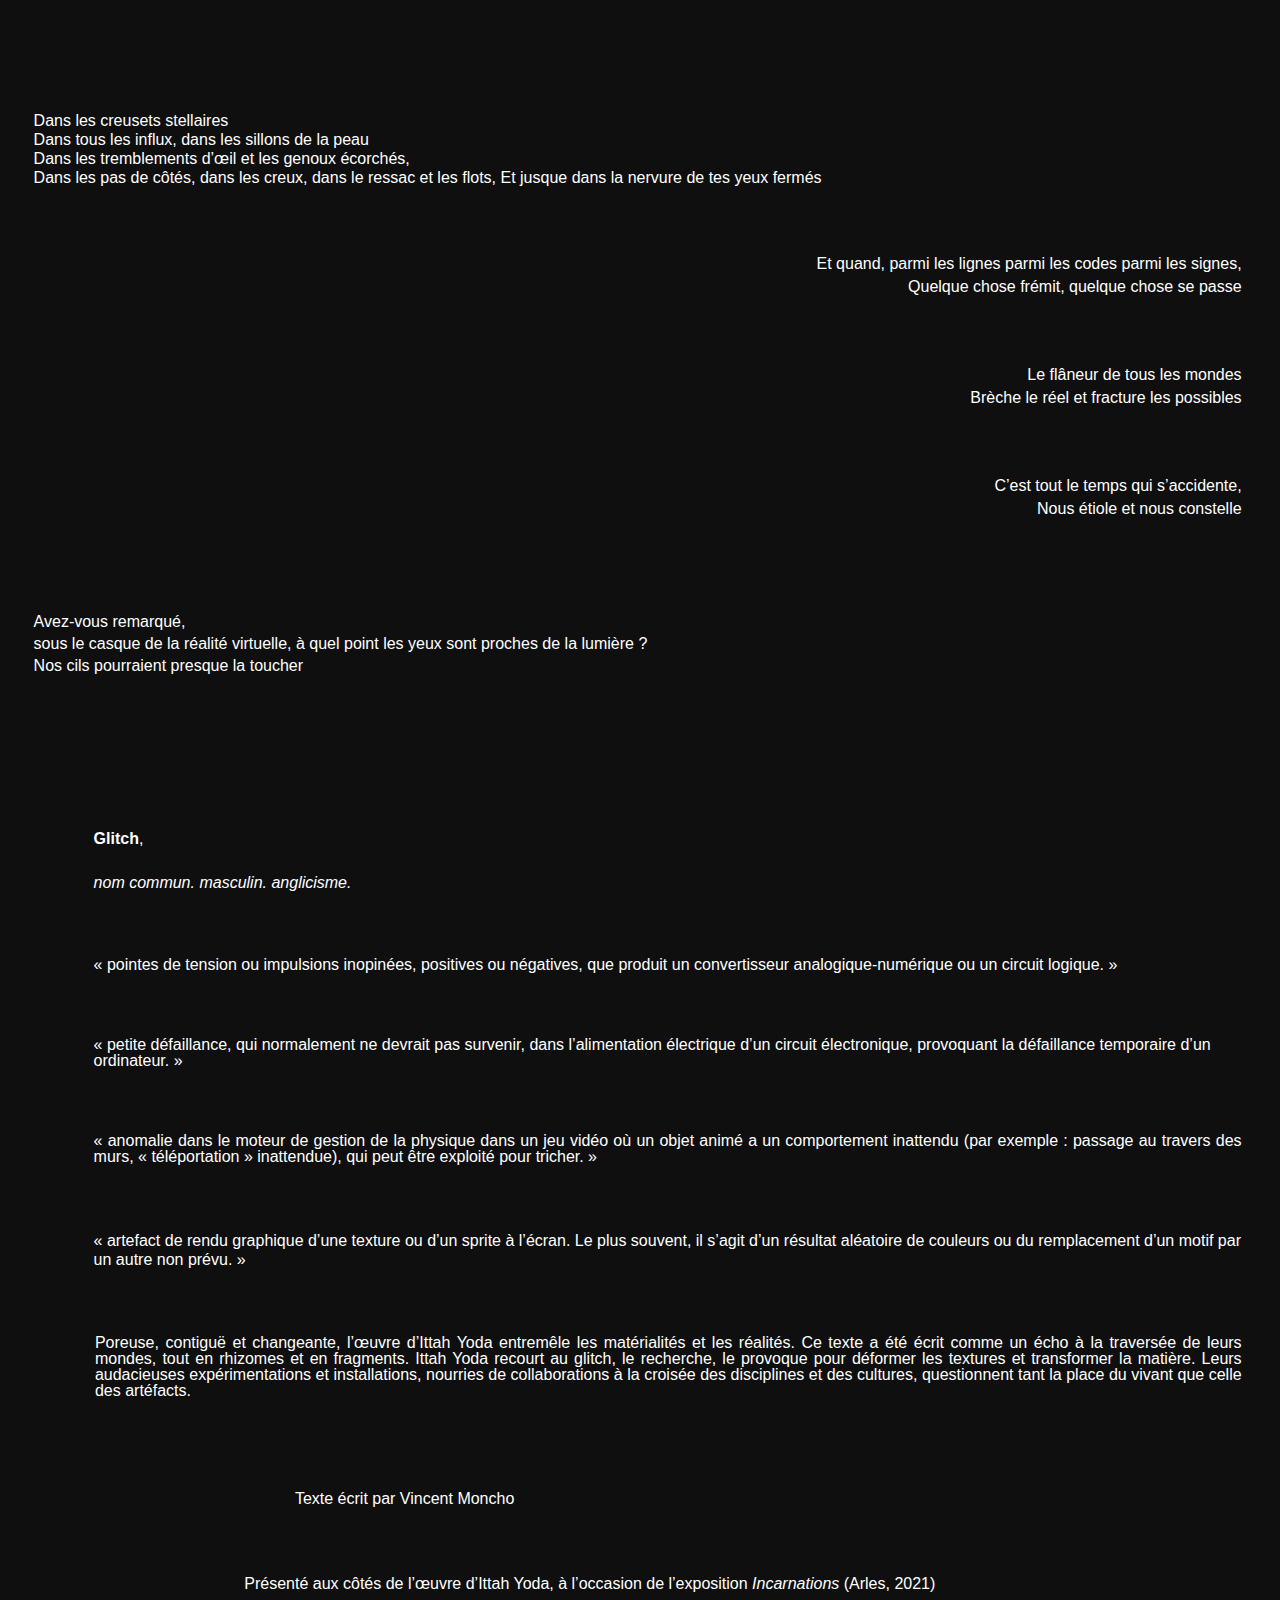
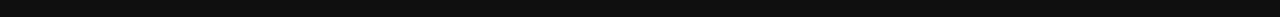
<file: images/content/archive_01/glitch-text-vm-html.html>
<!DOCTYPE  html PUBLIC "-//W3C//DTD XHTML 1.0 Transitional//EN" "http://www.w3.org/TR/xhtml1/DTD/xhtml1-transitional.dtd">
<html xmlns="http://www.w3.org/1999/xhtml" xml:lang="fr" lang="fr"><head><meta http-equiv="Content-Type" content="text/html; charset=utf-8"/><title>glitch-text-vm-html</title><style type="text/css"> * {margin:0; padding:0; text-indent:0; }
 .s1 { color: #ffffff; font-family:Avenir, sans-serif; font-style: normal; font-weight: bold; text-decoration: none; font-size: 100%;margin-bottom:18pt }
 .p, p { color: #ffffff; font-family:Avenir-Light, sans-serif; font-style: normal; font-weight: normal; text-decoration: none; font-size: 100%; margin-bottom:18pt;}
 .s2 { color: #ffffff; font-family:Avenir-LightOblique, sans-serif; font-style: italic; font-weight: normal; text-decoration: none; font-size: 100%; }
</style></head><body><p class="s1" style="padding-top: 3pt;padding-left: 5pt;text-indent: 0pt;text-align: left;">Retour au monde</p><p style="text-indent: 0pt;text-align: left;"><br/></p><p style="padding-left: 6pt;text-indent: 0pt;line-height: 120%;text-align: left;">De mes après-midis adolescentes<br>passées à jouer aux jeux-vidéo,<br>Deux réminiscences</p><p style="text-indent: 0pt;text-align: left;"></p><p style="text-indent: 0pt;text-align: left;"><br/></p><p style="padding-left: 130pt;text-indent: 0pt;line-height: 120%;text-align: right;">C’était avant les graphismes complexes, avant les impressions de vitesse, avant les ombres portées,<br>avant que le vent ne passe dans les herbes</p><p style="text-indent: 0pt;text-align: left;"><br/></p><p style="padding-top: 7pt;padding-left: 6pt;text-indent: 0pt;line-height: 120%;text-align: left;">Le sable sur les plages ne marquait pas l’empreinte des pas<br>La météo n’était pas changeante alors que s’étiraient les heures dans le jeu <br>Dans la rue, le trajet des passants ne faisait encore que feindre l’aléatoire</p><p style="text-indent: 0pt;text-align: left;"><br/></p><p style="padding-left: 107pt;text-indent: 87pt;line-height: 120%;text-align: right;">C’était avant les textures et les détails, avant les paupières avant les cils avant les rides aux coins des yeux</p><p style="text-indent: 0pt;text-align: left;"><br/></p><p style="padding-left: 50pt;text-indent: 130pt;line-height: 120%;text-align: right;">Avant les clignements et les scintillements, avant que les gouttes de pluie ne reflètent la lumière sur les carrosseries des voitures</p><p style="text-indent: 0pt;text-align: left;"><br/></p><p style="padding-left: 6pt;text-indent: 0pt;line-height: 120%;text-align: left;">Première réminiscence</p><p style="padding-left: 6pt;text-indent: 0pt;line-height: 120%;text-align: left;">Je me souviens, à mesure qu’on s’avançait dans le jeu, le monde semblait s’ouvrir sur nos pas,<br>sous l’effet assez simple d’un halo de visibilité réduite</p><p style="text-indent: 0pt;text-align: left;"><br/></p><p style="padding-left: 6pt;text-indent: 0pt;line-height: 120%;text-align: left;">Processeurs, cartes graphiques, filtres anti-aliasing : de leur faiblesse à rendre la distance<br> naissait cette impression,<br>Marcher et découvrir sans cesse un monde sous ses pas</p><p style="text-indent: 0pt;text-align: left;"><br/></p><p style="text-indent: 0pt;line-height: 120%;text-align: right;">Seconde réminiscence : les glitchs<br>La joie de les trouver<br>Imprévus</p><p style="text-indent: 0pt;text-align: left;"><br/></p><p style="padding-left: 6pt;text-indent: 0pt;line-height: 120%;text-align: left;">Petite faille dans nos illusions quotidiennes,<br>Le glitch survient<br>Le glitch altère</p><p style="text-indent: 0pt;text-align: left;"><br/></p><p style="padding-top: 7pt;padding-left: 6pt;text-indent: 0pt;line-height: 120%;text-align: left;">Il indetermine<br>Au cœur même<br>de tous les déterminismes et toutes les programmations</p><p style="padding-top: 4pt;padding-left: 6pt;text-indent: 0pt;line-height: 120%;text-align: left;">Les glitchs adviennent quelquefois,<br>dans les recoins dans les confins, aux abords des cartes et de leurs murs invisibles</p><p style="text-indent: 0pt;text-align: left;"><br/></p><p style="padding-left: 223pt;text-indent: 27pt;line-height: 120%;text-align: right;">Souvent au passage<br>on les effleure, on les perçoit</p><p style="text-indent: 0pt;text-align: left;"><br/></p><p style="padding-top: 6pt;padding-left: 7pt;text-indent: 0pt;line-height: 120%;text-align: left;">C’est alors là que tout se joue, dans cette brèche dans cette faille<br> La provoquer, la pénétrer. On presse la bordure. Venir et aller</p><p style="text-indent: 0pt;text-align: left;"><br/></p><p style="padding-left: 182pt;text-indent: 44pt;line-height: 120%;text-align: right;">Au joueur dès lors de briser<br>les longs couloirs de l’espace et du temps<br>du temps attendu, de la répétition<br>trop près du certain, cerné de l’habitude</p><p style="text-indent: 0pt;text-align: left;"><br/></p><p style="padding-left: 240pt;text-indent: 17pt;line-height: 120%;text-align: right;">Il veut s’échapper<br> partir avec ses mains<br>et sa fougue, impatient<br>s’échapper, à s’en griffer les yeux<br>à s’en brûler la gorge<br>l’insolence, la candeur et les grandes fatigues</p><p style="text-indent: 0pt;text-align: left;"><br/></p><p style="padding-left: 6pt;text-indent: 0pt;line-height: 120%;text-align: left;">De l’intérieur le glitch déforme le corps, la paroi transparente cède, on traverse et on bascule<br>L’un dans l’autre, on quitte un monde pour en gagner un autre</p><p style="text-indent: 0pt;text-align: left;"><br/></p>
    <p style="padding-left: 6pt;text-indent: 0pt;text-align: left;line-height: 120%;text-align: right;">Et soudain le calme,<br> Dans le vide infini d’où s’éloigne le monde</p><p style="text-indent: 0pt;text-align: left;"><br/></p>
    <p style="padding-left: 6pt;text-indent: 0pt;text-align: left;line-height: 140%">Se laisser glisser<br> Dans le creux<br>Dans l’envers, dans l’informe</p><p style="text-indent: 0pt;text-align: left;line-height: 140%"><br/></p> <p style="text-indent: 0pt;text-align: right;line-height: 140%;">Les illusions</p><p style="padding-top: 0pt;padding-left: 285pt;text-indent: 8pt;line-height: 140%;text-align: right;">volent <br><br>en éclats<br></p><p style="padding-left: 268pt;text-indent: 0pt;line-height: 140%;text-align: right;">hors des corps <br><br>flottent autour<br></p><p style="text-indent: 0pt;text-align: right;line-height: 140%">À ne savoir qu’en faire</p><p style="text-indent: 0pt;text-align: left;line-height: 140%"><br/></p><p style="padding-top: 6pt;padding-left: 6pt;text-indent: 0pt;line-height: 140%;text-align: left;">Se perdre alors dans le vide du jeu, dans le blanc des pixels, de la lumière et du bruit<br> dans la poussière et dans la craie,<br>comme de la neige sur l’océan, comme de la neige sur un écran</p><p style="padding-top: 4pt;padding-left: 6pt;text-indent: 0pt;line-height: 140%;text-align: left;">Comme tombe la nuit<br>Comme lèchent les flammes<br>Comme on imprime les rythmes et déchire le silence,<br>Le glitch confond : il est ossement de fleurs</p><p style="text-indent: 0pt;text-align: left;"><br/></p><p style="text-indent: 0pt;line-height: 140%;text-align: right;">Emmêler l’espace à la surface<br>« et nager comme on dort les yeux au ciel sur le dos de la mer »</p><p style="text-indent: 0pt;text-align: left;"><br/></p><p style="padding-top: 5pt;padding-left: 6pt;text-indent: 0pt;line-height: 120%;text-align: left;">Quand plus rien ne surprend et que tout déraisonne<br>Ne plus chercher à s’accrocher aux mots, aux débris d’un monde ni à ses éclats</p><p style="text-indent: 0pt;text-align: left;"><br/></p><p style="padding-left: 6pt;text-indent: 0pt;line-height: 120%;text-align: left;">Mais dériver doucement</p><p style="padding-left: 6pt;text-indent: 0pt;line-height: 120%;text-align: left;">à la tendre indifférence du monde</p><p style="text-indent: 0pt;text-align: left;"><br/></p><p style="text-indent: 0pt;line-height: 140%;text-align: right;">Et chercher les accrocs du texte, chercher les glitchs qui nous craquellent et nous fragmentent<br>Qui échappent le réel et nous échappent</p><p style="text-indent: 0pt;text-align: left;"><br/></p><p style="text-indent: 0pt;text-align: left;"><br/></p><p style="padding-left: 6pt;text-indent: 0pt;line-height: 120%;text-align: left;">Dans les creusets stellaires<br>Dans tous les influx, dans les sillons de la peau<br>Dans les tremblements d’œil et les genoux écorchés,<br>Dans les pas de côtés, dans les creux, dans le ressac et les flots, Et jusque dans la nervure de tes yeux fermés</p><p style="text-indent: 0pt;text-align: left;"><br/></p><p style="padding-left: 167pt;text-indent: -3120%;line-height: 140%;text-align: right;">Et quand, parmi les lignes parmi les codes parmi les signes,<br>Quelque chose frémit, quelque chose se passe</p><p style="text-indent: 0pt;text-align: left;"><br/></p><p style="padding-left: 195pt;text-indent: 24pt;line-height: 140%;text-align: right;">Le flâneur de tous les mondes<br>Brèche le réel et fracture les possibles</p><p style="text-indent: 0pt;text-align: left;"><br/></p><p style="padding-left: 222pt;text-indent: -1120%;line-height: 140%;text-align: right;">C’est tout le temps qui s’accidente,<br>Nous étiole et nous constelle</p><p style="text-indent: 0pt;text-align: left;"><br><br/></p><p style="padding-top: 5pt;padding-left: 6pt;text-indent: 0pt;line-height: 140%;text-align: left;">Avez-vous remarqué,<br>sous le casque de la réalité virtuelle, à quel point les yeux sont proches de la lumière ?<br>Nos cils pourraient presque la toucher</p><br><p style="text-indent: 0pt;text-align: left;"><br/></p><p class="s1" style="padding-top: 50pt;padding-left: 51pt;text-indent: 0pt;line-height: 140%;text-align: left;">Glitch<span class="p">,</span></p><p class="s2" style="padding-left: 51pt;text-indent: 0pt;line-height: 100%;text-align: left;">nom commun. masculin. anglicisme.</p><p style="text-indent: 0pt;text-align: left;"><br/></p><p style="padding-left: 51pt;text-indent: 0pt;line-height: 100%;text-align: left;">« pointes de tension ou impulsions inopinées, positives ou négatives, que produit un convertisseur analogique-numérique ou un circuit logique. »</p><p style="text-indent: 0pt;text-align: left;line-height: 100%"><br/></p><p style="padding-left: 51pt;text-indent: 0pt;line-height: 100%;text-align: left;">« petite défaillance, qui normalement ne devrait pas survenir, dans l’alimentation électrique d’un circuit électronique, provoquant la défaillance temporaire d’un ordinateur. »</p><p style="text-indent: 0pt;text-align: left;line-height: 100%"><br/></p><p style="padding-left: 51pt;text-indent: 0pt;line-height: 100%;text-align: justify;">« anomalie dans le moteur de gestion de la physique dans un jeu vidéo où un objet animé a un comportement inattendu (par exemple : passage au travers des murs, « téléportation » inattendue), qui peut être exploité pour tricher. »</p><p style="text-indent: 0pt;text-align: left;"><br/></p><p style="padding-left: 51pt;text-indent: 0pt;line-height: 120%;text-align: left;">« artefact de rendu graphique d’une texture ou d’un sprite à l’écran. Le plus souvent, il s’agit d’un résultat aléatoire de couleurs ou du remplacement d’un motif par un autre non prévu. »</p><p style="text-indent: 0pt;text-align: left;"><br/></p><p style="padding-left: 52pt;text-indent: 0pt;line-height: 100%;text-align: justify;">Poreuse, contiguë et changeante, l’œuvre d’Ittah Yoda entremêle les matérialités et les réalités. Ce texte a été écrit comme un écho à la traversée de leurs mondes, tout en rhizomes et en fragments. Ittah Yoda recourt au glitch, le recherche, le provoque pour déformer les textures et transformer la matière. Leurs audacieuses expérimentations et installations, nourries de collaborations à la croisée des disciplines et des cultures, questionnent tant la place du vivant que celle des artéfacts.<br></p><p style="text-indent: 0pt;text-align: left;"><br/><br></p><p style="padding-top: 5pt;padding-left: 202pt;text-indent: 0pt;text-align: left;">Texte écrit par Vincent Moncho<br></p><p style="text-indent: 0pt;text-align: left;"><br/></p><p style="padding-left: 136pt;text-indent: 28pt;line-height: 120%;text-align: left;">Présenté aux côtés de l’œuvre d’Ittah Yoda, à l’occasion de l’exposition <span class="s2">Incarnations </span>(Arles, 2021)</p></body></html>

    <style>
        body { background-color:#0f0f0f;
        margin-left: 2%;
        margin-right: 3%;
        }
    </style>
</file>
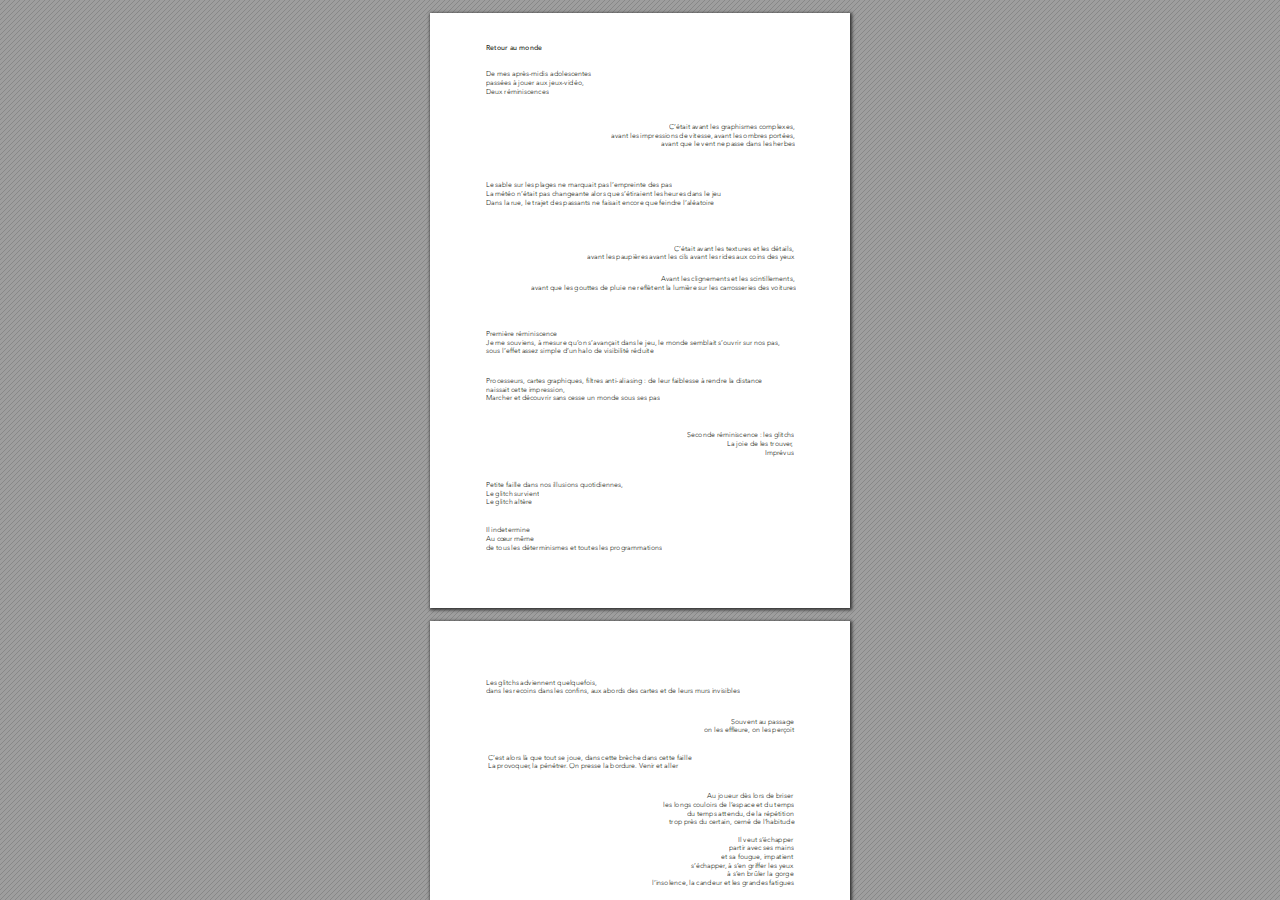
<file: images/content/archive_01/glitch-text-vm.html>
<!DOCTYPE html>
<!-- Created by pdf2htmlEX (https://github.com/pdf2htmlEX/pdf2htmlEX) -->
<html xmlns="http://www.w3.org/1999/xhtml">
<head>
<meta charset="utf-8"/>
<meta name="generator" content="pdf2htmlEX"/>
<meta http-equiv="X-UA-Compatible" content="IE=edge,chrome=1"/>
<style type="text/css">
/*! 
 * Base CSS for pdf2htmlEX
 * Copyright 2012,2013 Lu Wang <coolwanglu@gmail.com> 
 * https://github.com/pdf2htmlEX/pdf2htmlEX/blob/master/share/LICENSE
 */#sidebar{position:absolute;top:0;left:0;bottom:0;width:250px;padding:0;margin:0;overflow:auto}#page-container{position:absolute;top:0;left:0;margin:0;padding:0;border:0}@media screen{#sidebar.opened+#page-container{left:250px}#page-container{bottom:0;right:0;overflow:auto}.loading-indicator{display:none}.loading-indicator.active{display:block;position:absolute;width:64px;height:64px;top:50%;left:50%;margin-top:-32px;margin-left:-32px}.loading-indicator img{position:absolute;top:0;left:0;bottom:0;right:0}}@media print{@page{margin:0}html{margin:0}body{margin:0;-webkit-print-color-adjust:exact}#sidebar{display:none}#page-container{width:auto;height:auto;overflow:visible;background-color:transparent}.d{display:none}}.pf{position:relative;background-color:black;overflow:hidden;margin:0;border:0}.pc{position:absolute;border:0;padding:0;margin:0;top:0;left:0;width:100%;height:100%;overflow:hidden;display:block;transform-origin:0 0;-ms-transform-origin:0 0;-webkit-transform-origin:0 0}.pc.opened{display:block}.bf{position:absolute;border:0;margin:0;top:0;bottom:0;width:100%;height:100%;-ms-user-select:none;-moz-user-select:none;-webkit-user-select:none;user-select:none}.bi{position:absolute;border:0;margin:0;-ms-user-select:none;-moz-user-select:none;-webkit-user-select:none;user-select:none}@media print{.pf{margin:0;box-shadow:none;page-break-after:always;page-break-inside:avoid}@-moz-document url-prefix(){.pf{overflow:visible;border:1px solid #fff}.pc{overflow:visible}}}.c{position:absolute;border:0;padding:0;margin:0;overflow:hidden;display:block}.t{position:absolute;white-space:pre;font-size:1px;transform-origin:0 100%;-ms-transform-origin:0 100%;-webkit-transform-origin:0 100%;unicode-bidi:bidi-override;-moz-font-feature-settings:"liga" 0}.t:after{content:''}.t:before{content:'';display:inline-block}.t span{position:relative;unicode-bidi:bidi-override}._{display:inline-block;color:transparent;z-index:-1}::selection{background:rgba(127,255,255,0.4)}::-moz-selection{background:rgba(127,255,255,0.4)}.pi{display:none}.d{position:absolute;transform-origin:0 100%;-ms-transform-origin:0 100%;-webkit-transform-origin:0 100%}.it{border:0;background-color:rgba(255,255,255,0.0)}.ir:hover{cursor:pointer}</style>
<style type="text/css">
/*! 
 * Fancy styles for pdf2htmlEX
 * Copyright 2012,2013 Lu Wang <coolwanglu@gmail.com> 
 * https://github.com/pdf2htmlEX/pdf2htmlEX/blob/master/share/LICENSE
 */@keyframes fadein{from{opacity:0}to{opacity:1}}@-webkit-keyframes fadein{from{opacity:0}to{opacity:1}}@keyframes swing{0{transform:rotate(0)}10%{transform:rotate(0)}90%{transform:rotate(720deg)}100%{transform:rotate(720deg)}}@-webkit-keyframes swing{0{-webkit-transform:rotate(0)}10%{-webkit-transform:rotate(0)}90%{-webkit-transform:rotate(720deg)}100%{-webkit-transform:rotate(720deg)}}@media screen{#sidebar{background-color:#2f3236;background-image:url("[data-uri]")}#outline{font-family:Georgia,Times,"Times New Roman",serif;font-size:13px;margin:2em 1em}#outline ul{padding:0}#outline li{list-style-type:none;margin:1em 0}#outline li>ul{margin-left:1em}#outline a,#outline a:visited,#outline a:hover,#outline a:active{line-height:1.2;color:#e8e8e8;text-overflow:ellipsis;white-space:nowrap;text-decoration:none;display:block;overflow:hidden;outline:0}#outline a:hover{color:#0cf}#page-container{background-color:#9e9e9e;background-image:url("[data-uri]");-webkit-transition:left 500ms;transition:left 500ms}.pf{margin:13px auto;box-shadow:1px 1px 3px 1px #333;border-collapse:separate}.pc.opened{-webkit-animation:fadein 100ms;animation:fadein 100ms}.loading-indicator.active{-webkit-animation:swing 1.5s ease-in-out .01s infinite alternate none;animation:swing 1.5s ease-in-out .01s infinite alternate none}.checked{background:no-repeat url([data-uri])}}</style>
<style type="text/css">
.ff0{font-family:sans-serif;visibility:hidden;}
@font-face{font-family:ff1;src:url('[data-uri]')format("woff");}.ff1{font-family:ff1;line-height:0.774000;font-style:normal;font-weight:normal;visibility:visible;}
@font-face{font-family:ff2;src:url('[data-uri]')format("woff");}.ff2{font-family:ff2;line-height:1.136000;font-style:normal;font-weight:normal;visibility:visible;}
@font-face{font-family:ff3;src:url('[data-uri]')format("woff");}.ff3{font-family:ff3;line-height:1.008000;font-style:normal;font-weight:normal;visibility:visible;}
@font-face{font-family:ff4;src:url('[data-uri]')format("woff");}.ff4{font-family:ff4;line-height:0.996000;font-style:normal;font-weight:normal;visibility:visible;}
.m0{transform:matrix(0.250000,0.000000,0.000000,0.250000,0,0);-ms-transform:matrix(0.250000,0.000000,0.000000,0.250000,0,0);-webkit-transform:matrix(0.250000,0.000000,0.000000,0.250000,0,0);}
.v0{vertical-align:0.000000px;}
.ls0{letter-spacing:0.000000px;}
.sc_{text-shadow:none;}
.sc0{text-shadow:-0.015em 0 transparent,0 0.015em transparent,0.015em 0 transparent,0 -0.015em  transparent;}
@media screen and (-webkit-min-device-pixel-ratio:0){
.sc_{-webkit-text-stroke:0px transparent;}
.sc0{-webkit-text-stroke:0.015em transparent;text-shadow:none;}
}
.ws2{word-spacing:-7.784000px;}
.ws0{word-spacing:-7.280000px;}
.ws3{word-spacing:-1.400000px;}
.ws1{word-spacing:0.000000px;}
.ws8{word-spacing:1.148000px;}
.ws7{word-spacing:2.072000px;}
.ws6{word-spacing:4.396000px;}
.ws4{word-spacing:5.908000px;}
.ws5{word-spacing:6.328000px;}
._3{margin-left:-7.257600px;}
._1{margin-left:-3.082800px;}
._2{margin-left:-2.038400px;}
._0{margin-left:-1.013600px;}
.fc0{color:rgb(35,31,32);}
.fs0{font-size:28.000000px;}
.y0{bottom:-0.500000px;}
.y44{bottom:57.804700px;}
.y3d{bottom:58.294500px;}
.y1d{bottom:58.513400px;}
.y43{bottom:66.504700px;}
.y3c{bottom:66.994500px;}
.y1c{bottom:67.213400px;}
.y42{bottom:75.204700px;}
.y3b{bottom:75.694500px;}
.y1b{bottom:75.913400px;}
.y3a{bottom:102.897600px;}
.y1a{bottom:103.867700px;}
.y19{bottom:112.567700px;}
.y39{bottom:115.897600px;}
.y18{bottom:121.267700px;}
.y4f{bottom:126.903200px;}
.y38{bottom:128.897600px;}
.y4e{bottom:135.603200px;}
.y37{bottom:141.897600px;}
.y17{bottom:153.474000px;}
.y36{bottom:154.897600px;}
.y4d{bottom:158.003200px;}
.y16{bottom:162.174000px;}
.y4c{bottom:166.703200px;}
.y35{bottom:167.897600px;}
.y15{bottom:170.874000px;}
.y58{bottom:171.230700px;}
.y57{bottom:179.930700px;}
.y4b{bottom:189.103100px;}
.y34{bottom:191.741700px;}
.y56{bottom:197.330700px;}
.y4a{bottom:197.803100px;}
.y33{bottom:200.441700px;}
.y14{bottom:207.757500px;}
.y32{bottom:209.141700px;}
.y13{bottom:216.457500px;}
.y12{bottom:225.157500px;}
.y31{bottom:240.835400px;}
.y49{bottom:246.908700px;}
.y6c{bottom:249.067700px;}
.y30{bottom:249.535400px;}
.y11{bottom:254.812600px;}
.y48{bottom:255.608700px;}
.y6b{bottom:257.767700px;}
.y10{bottom:263.512600px;}
.y47{bottom:264.308700px;}
.y6a{bottom:266.467700px;}
.yf{bottom:272.212600px;}
.y46{bottom:273.008700px;}
.y69{bottom:275.167700px;}
.y45{bottom:281.708700px;}
.y68{bottom:283.867700px;}
.y2f{bottom:288.457500px;}
.y67{bottom:292.567700px;}
.y2e{bottom:297.157500px;}
.y66{bottom:301.267700px;}
.ye{bottom:318.079500px;}
.yd{bottom:326.779500px;}
.y55{bottom:330.693700px;}
.y2d{bottom:331.338600px;}
.y54{bottom:339.393700px;}
.y2c{bottom:340.038600px;}
.y2b{bottom:348.738600px;}
.yc{bottom:348.977100px;}
.y2a{bottom:357.438600px;}
.yb{bottom:357.677200px;}
.y65{bottom:360.492900px;}
.y29{bottom:366.138500px;}
.y64{bottom:369.192900px;}
.y28{bottom:374.838600px;}
.y63{bottom:377.892900px;}
.y53{bottom:382.388200px;}
.y52{bottom:391.088200px;}
.y27{bottom:392.238600px;}
.y62{bottom:395.292900px;}
.y26{bottom:400.938600px;}
.ya{bottom:403.631500px;}
.y61{bottom:403.992900px;}
.y51{bottom:408.788100px;}
.y25{bottom:409.638500px;}
.y9{bottom:412.331500px;}
.y60{bottom:412.692900px;}
.y50{bottom:417.488200px;}
.y24{bottom:418.338600px;}
.y8{bottom:421.031500px;}
.y5f{bottom:430.092900px;}
.y5e{bottom:438.792900px;}
.y5d{bottom:447.492900px;}
.y23{bottom:448.237000px;}
.y41{bottom:454.851100px;}
.y22{bottom:456.937000px;}
.y7{bottom:461.741700px;}
.y40{bottom:463.551100px;}
.y5c{bottom:464.892900px;}
.y6{bottom:470.441700px;}
.y5b{bottom:473.592900px;}
.y5{bottom:479.141700px;}
.y21{bottom:484.189800px;}
.y5a{bottom:490.992900px;}
.y20{bottom:492.889800px;}
.y59{bottom:499.692900px;}
.y3f{bottom:505.482600px;}
.y3e{bottom:514.182600px;}
.y4{bottom:514.418800px;}
.y1f{bottom:522.882600px;}
.y3{bottom:523.118800px;}
.y1e{bottom:531.582600px;}
.y2{bottom:531.818800px;}
.y1{bottom:558.370100px;}
.h2{height:21.168000px;}
.h4{height:21.504000px;}
.h3{height:25.088000px;}
.h0{height:595.276000px;}
.h1{height:596.000000px;}
.w0{width:419.528000px;}
.w1{width:420.000000px;}
.x0{left:0.000000px;}
.x1{left:55.984200px;}
.xd{left:57.401600px;}
.x22{left:71.552500px;}
.x7{left:100.456300px;}
.x26{left:101.905500px;}
.x6{left:157.030000px;}
.x1b{left:165.148400px;}
.x1c{left:178.294500px;}
.x3{left:180.864600px;}
.x25{left:186.390000px;}
.x24{left:214.948800px;}
.x1d{left:217.423300px;}
.x14{left:221.730400px;}
.x4{left:230.402800px;}
.xf{left:232.748400px;}
.x23{left:235.070000px;}
.x2{left:238.348200px;}
.x5{left:244.053100px;}
.x1f{left:245.465300px;}
.x20{left:253.109300px;}
.x8{left:256.891000px;}
.x13{left:260.502800px;}
.x1e{left:269.677700px;}
.x1a{left:270.875200px;}
.x21{left:272.268000px;}
.xc{left:273.445500px;}
.xe{left:277.239600px;}
.x12{left:290.847500px;}
.x19{left:291.876300px;}
.x9{left:297.063400px;}
.x11{left:298.645500px;}
.xb{left:300.696100px;}
.x10{left:307.976300px;}
.x18{left:317.566200px;}
.x15{left:326.008200px;}
.x17{left:333.526000px;}
.xa{left:334.561900px;}
.x16{left:341.820900px;}
@media print{
.v0{vertical-align:0.000000pt;}
.ls0{letter-spacing:0.000000pt;}
.ws2{word-spacing:-10.378667pt;}
.ws0{word-spacing:-9.706667pt;}
.ws3{word-spacing:-1.866667pt;}
.ws1{word-spacing:0.000000pt;}
.ws8{word-spacing:1.530667pt;}
.ws7{word-spacing:2.762667pt;}
.ws6{word-spacing:5.861333pt;}
.ws4{word-spacing:7.877333pt;}
.ws5{word-spacing:8.437333pt;}
._3{margin-left:-9.676800pt;}
._1{margin-left:-4.110400pt;}
._2{margin-left:-2.717867pt;}
._0{margin-left:-1.351467pt;}
.fs0{font-size:37.333333pt;}
.y0{bottom:-0.666667pt;}
.y44{bottom:77.072933pt;}
.y3d{bottom:77.726000pt;}
.y1d{bottom:78.017867pt;}
.y43{bottom:88.672933pt;}
.y3c{bottom:89.326000pt;}
.y1c{bottom:89.617867pt;}
.y42{bottom:100.272933pt;}
.y3b{bottom:100.926000pt;}
.y1b{bottom:101.217867pt;}
.y3a{bottom:137.196800pt;}
.y1a{bottom:138.490267pt;}
.y19{bottom:150.090267pt;}
.y39{bottom:154.530133pt;}
.y18{bottom:161.690267pt;}
.y4f{bottom:169.204267pt;}
.y38{bottom:171.863467pt;}
.y4e{bottom:180.804267pt;}
.y37{bottom:189.196800pt;}
.y17{bottom:204.632000pt;}
.y36{bottom:206.530133pt;}
.y4d{bottom:210.670933pt;}
.y16{bottom:216.232000pt;}
.y4c{bottom:222.270933pt;}
.y35{bottom:223.863467pt;}
.y15{bottom:227.832000pt;}
.y58{bottom:228.307600pt;}
.y57{bottom:239.907600pt;}
.y4b{bottom:252.137467pt;}
.y34{bottom:255.655600pt;}
.y56{bottom:263.107600pt;}
.y4a{bottom:263.737467pt;}
.y33{bottom:267.255600pt;}
.y14{bottom:277.010000pt;}
.y32{bottom:278.855600pt;}
.y13{bottom:288.610000pt;}
.y12{bottom:300.210000pt;}
.y31{bottom:321.113867pt;}
.y49{bottom:329.211600pt;}
.y6c{bottom:332.090267pt;}
.y30{bottom:332.713867pt;}
.y11{bottom:339.750133pt;}
.y48{bottom:340.811600pt;}
.y6b{bottom:343.690267pt;}
.y10{bottom:351.350133pt;}
.y47{bottom:352.411600pt;}
.y6a{bottom:355.290267pt;}
.yf{bottom:362.950133pt;}
.y46{bottom:364.011600pt;}
.y69{bottom:366.890267pt;}
.y45{bottom:375.611600pt;}
.y68{bottom:378.490267pt;}
.y2f{bottom:384.610000pt;}
.y67{bottom:390.090267pt;}
.y2e{bottom:396.210000pt;}
.y66{bottom:401.690267pt;}
.ye{bottom:424.106000pt;}
.yd{bottom:435.706000pt;}
.y55{bottom:440.924933pt;}
.y2d{bottom:441.784800pt;}
.y54{bottom:452.524933pt;}
.y2c{bottom:453.384800pt;}
.y2b{bottom:464.984800pt;}
.yc{bottom:465.302800pt;}
.y2a{bottom:476.584800pt;}
.yb{bottom:476.902933pt;}
.y65{bottom:480.657200pt;}
.y29{bottom:488.184667pt;}
.y64{bottom:492.257200pt;}
.y28{bottom:499.784800pt;}
.y63{bottom:503.857200pt;}
.y53{bottom:509.850933pt;}
.y52{bottom:521.450933pt;}
.y27{bottom:522.984800pt;}
.y62{bottom:527.057200pt;}
.y26{bottom:534.584800pt;}
.ya{bottom:538.175333pt;}
.y61{bottom:538.657200pt;}
.y51{bottom:545.050800pt;}
.y25{bottom:546.184667pt;}
.y9{bottom:549.775333pt;}
.y60{bottom:550.257200pt;}
.y50{bottom:556.650933pt;}
.y24{bottom:557.784800pt;}
.y8{bottom:561.375333pt;}
.y5f{bottom:573.457200pt;}
.y5e{bottom:585.057200pt;}
.y5d{bottom:596.657200pt;}
.y23{bottom:597.649333pt;}
.y41{bottom:606.468133pt;}
.y22{bottom:609.249333pt;}
.y7{bottom:615.655600pt;}
.y40{bottom:618.068133pt;}
.y5c{bottom:619.857200pt;}
.y6{bottom:627.255600pt;}
.y5b{bottom:631.457200pt;}
.y5{bottom:638.855600pt;}
.y21{bottom:645.586400pt;}
.y5a{bottom:654.657200pt;}
.y20{bottom:657.186400pt;}
.y59{bottom:666.257200pt;}
.y3f{bottom:673.976800pt;}
.y3e{bottom:685.576800pt;}
.y4{bottom:685.891733pt;}
.y1f{bottom:697.176800pt;}
.y3{bottom:697.491733pt;}
.y1e{bottom:708.776800pt;}
.y2{bottom:709.091733pt;}
.y1{bottom:744.493467pt;}
.h2{height:28.224000pt;}
.h4{height:28.672000pt;}
.h3{height:33.450667pt;}
.h0{height:793.701333pt;}
.h1{height:794.666667pt;}
.w0{width:559.370667pt;}
.w1{width:560.000000pt;}
.x0{left:0.000000pt;}
.x1{left:74.645600pt;}
.xd{left:76.535467pt;}
.x22{left:95.403333pt;}
.x7{left:133.941733pt;}
.x26{left:135.874000pt;}
.x6{left:209.373333pt;}
.x1b{left:220.197867pt;}
.x1c{left:237.726000pt;}
.x3{left:241.152800pt;}
.x25{left:248.520000pt;}
.x24{left:286.598400pt;}
.x1d{left:289.897733pt;}
.x14{left:295.640533pt;}
.x4{left:307.203733pt;}
.xf{left:310.331200pt;}
.x23{left:313.426667pt;}
.x2{left:317.797600pt;}
.x5{left:325.404133pt;}
.x1f{left:327.287067pt;}
.x20{left:337.479067pt;}
.x8{left:342.521333pt;}
.x13{left:347.337067pt;}
.x1e{left:359.570267pt;}
.x1a{left:361.166933pt;}
.x21{left:363.024000pt;}
.xc{left:364.594000pt;}
.xe{left:369.652800pt;}
.x12{left:387.796667pt;}
.x19{left:389.168400pt;}
.x9{left:396.084533pt;}
.x11{left:398.194000pt;}
.xb{left:400.928133pt;}
.x10{left:410.635067pt;}
.x18{left:423.421600pt;}
.x15{left:434.677600pt;}
.x17{left:444.701333pt;}
.xa{left:446.082533pt;}
.x16{left:455.761200pt;}
}
</style>
<script>
/*
 Copyright 2012 Mozilla Foundation 
 Copyright 2013 Lu Wang <coolwanglu@gmail.com>
 Apachine License Version 2.0 
*/
(function(){function b(a,b,e,f){var c=(a.className||"").split(/\s+/g);""===c[0]&&c.shift();var d=c.indexOf(b);0>d&&e&&c.push(b);0<=d&&f&&c.splice(d,1);a.className=c.join(" ");return 0<=d}if(!("classList"in document.createElement("div"))){var e={add:function(a){b(this.element,a,!0,!1)},contains:function(a){return b(this.element,a,!1,!1)},remove:function(a){b(this.element,a,!1,!0)},toggle:function(a){b(this.element,a,!0,!0)}};Object.defineProperty(HTMLElement.prototype,"classList",{get:function(){if(this._classList)return this._classList;
var a=Object.create(e,{element:{value:this,writable:!1,enumerable:!0}});Object.defineProperty(this,"_classList",{value:a,writable:!1,enumerable:!1});return a},enumerable:!0})}})();
</script>
<script>
(function(){/*
 pdf2htmlEX.js: Core UI functions for pdf2htmlEX 
 Copyright 2012,2013 Lu Wang <coolwanglu@gmail.com> and other contributors 
 https://github.com/pdf2htmlEX/pdf2htmlEX/blob/master/share/LICENSE 
*/
var pdf2htmlEX=window.pdf2htmlEX=window.pdf2htmlEX||{},CSS_CLASS_NAMES={page_frame:"pf",page_content_box:"pc",page_data:"pi",background_image:"bi",link:"l",input_radio:"ir",__dummy__:"no comma"},DEFAULT_CONFIG={container_id:"page-container",sidebar_id:"sidebar",outline_id:"outline",loading_indicator_cls:"loading-indicator",preload_pages:3,render_timeout:100,scale_step:0.9,key_handler:!0,hashchange_handler:!0,view_history_handler:!0,__dummy__:"no comma"},EPS=1E-6;
function invert(a){var b=a[0]*a[3]-a[1]*a[2];return[a[3]/b,-a[1]/b,-a[2]/b,a[0]/b,(a[2]*a[5]-a[3]*a[4])/b,(a[1]*a[4]-a[0]*a[5])/b]}function transform(a,b){return[a[0]*b[0]+a[2]*b[1]+a[4],a[1]*b[0]+a[3]*b[1]+a[5]]}function get_page_number(a){return parseInt(a.getAttribute("data-page-no"),16)}function disable_dragstart(a){for(var b=0,c=a.length;b<c;++b)a[b].addEventListener("dragstart",function(){return!1},!1)}
function clone_and_extend_objs(a){for(var b={},c=0,e=arguments.length;c<e;++c){var h=arguments[c],d;for(d in h)h.hasOwnProperty(d)&&(b[d]=h[d])}return b}
function Page(a){if(a){this.shown=this.loaded=!1;this.page=a;this.num=get_page_number(a);this.original_height=a.clientHeight;this.original_width=a.clientWidth;var b=a.getElementsByClassName(CSS_CLASS_NAMES.page_content_box)[0];b&&(this.content_box=b,this.original_scale=this.cur_scale=this.original_height/b.clientHeight,this.page_data=JSON.parse(a.getElementsByClassName(CSS_CLASS_NAMES.page_data)[0].getAttribute("data-data")),this.ctm=this.page_data.ctm,this.ictm=invert(this.ctm),this.loaded=!0)}}
Page.prototype={hide:function(){this.loaded&&this.shown&&(this.content_box.classList.remove("opened"),this.shown=!1)},show:function(){this.loaded&&!this.shown&&(this.content_box.classList.add("opened"),this.shown=!0)},rescale:function(a){this.cur_scale=0===a?this.original_scale:a;this.loaded&&(a=this.content_box.style,a.msTransform=a.webkitTransform=a.transform="scale("+this.cur_scale.toFixed(3)+")");a=this.page.style;a.height=this.original_height*this.cur_scale+"px";a.width=this.original_width*this.cur_scale+
"px"},view_position:function(){var a=this.page,b=a.parentNode;return[b.scrollLeft-a.offsetLeft-a.clientLeft,b.scrollTop-a.offsetTop-a.clientTop]},height:function(){return this.page.clientHeight},width:function(){return this.page.clientWidth}};function Viewer(a){this.config=clone_and_extend_objs(DEFAULT_CONFIG,0<arguments.length?a:{});this.pages_loading=[];this.init_before_loading_content();var b=this;document.addEventListener("DOMContentLoaded",function(){b.init_after_loading_content()},!1)}
Viewer.prototype={scale:1,cur_page_idx:0,first_page_idx:0,init_before_loading_content:function(){this.pre_hide_pages()},initialize_radio_button:function(){for(var a=document.getElementsByClassName(CSS_CLASS_NAMES.input_radio),b=0;b<a.length;b++)a[b].addEventListener("click",function(){this.classList.toggle("checked")})},init_after_loading_content:function(){this.sidebar=document.getElementById(this.config.sidebar_id);this.outline=document.getElementById(this.config.outline_id);this.container=document.getElementById(this.config.container_id);
this.loading_indicator=document.getElementsByClassName(this.config.loading_indicator_cls)[0];for(var a=!0,b=this.outline.childNodes,c=0,e=b.length;c<e;++c)if("ul"===b[c].nodeName.toLowerCase()){a=!1;break}a||this.sidebar.classList.add("opened");this.find_pages();if(0!=this.pages.length){disable_dragstart(document.getElementsByClassName(CSS_CLASS_NAMES.background_image));this.config.key_handler&&this.register_key_handler();var h=this;this.config.hashchange_handler&&window.addEventListener("hashchange",
function(a){h.navigate_to_dest(document.location.hash.substring(1))},!1);this.config.view_history_handler&&window.addEventListener("popstate",function(a){a.state&&h.navigate_to_dest(a.state)},!1);this.container.addEventListener("scroll",function(){h.update_page_idx();h.schedule_render(!0)},!1);[this.container,this.outline].forEach(function(a){a.addEventListener("click",h.link_handler.bind(h),!1)});this.initialize_radio_button();this.render()}},find_pages:function(){for(var a=[],b={},c=this.container.childNodes,
e=0,h=c.length;e<h;++e){var d=c[e];d.nodeType===Node.ELEMENT_NODE&&d.classList.contains(CSS_CLASS_NAMES.page_frame)&&(d=new Page(d),a.push(d),b[d.num]=a.length-1)}this.pages=a;this.page_map=b},load_page:function(a,b,c){var e=this.pages;if(!(a>=e.length||(e=e[a],e.loaded||this.pages_loading[a]))){var e=e.page,h=e.getAttribute("data-page-url");if(h){this.pages_loading[a]=!0;var d=e.getElementsByClassName(this.config.loading_indicator_cls)[0];"undefined"===typeof d&&(d=this.loading_indicator.cloneNode(!0),
d.classList.add("active"),e.appendChild(d));var f=this,g=new XMLHttpRequest;g.open("GET",h,!0);g.onload=function(){if(200===g.status||0===g.status){var b=document.createElement("div");b.innerHTML=g.responseText;for(var d=null,b=b.childNodes,e=0,h=b.length;e<h;++e){var p=b[e];if(p.nodeType===Node.ELEMENT_NODE&&p.classList.contains(CSS_CLASS_NAMES.page_frame)){d=p;break}}b=f.pages[a];f.container.replaceChild(d,b.page);b=new Page(d);f.pages[a]=b;b.hide();b.rescale(f.scale);disable_dragstart(d.getElementsByClassName(CSS_CLASS_NAMES.background_image));
f.schedule_render(!1);c&&c(b)}delete f.pages_loading[a]};g.send(null)}void 0===b&&(b=this.config.preload_pages);0<--b&&(f=this,setTimeout(function(){f.load_page(a+1,b)},0))}},pre_hide_pages:function(){var a="@media screen{."+CSS_CLASS_NAMES.page_content_box+"{display:none;}}",b=document.createElement("style");b.styleSheet?b.styleSheet.cssText=a:b.appendChild(document.createTextNode(a));document.head.appendChild(b)},render:function(){for(var a=this.container,b=a.scrollTop,c=a.clientHeight,a=b-c,b=
b+c+c,c=this.pages,e=0,h=c.length;e<h;++e){var d=c[e],f=d.page,g=f.offsetTop+f.clientTop,f=g+f.clientHeight;g<=b&&f>=a?d.loaded?d.show():this.load_page(e):d.hide()}},update_page_idx:function(){var a=this.pages,b=a.length;if(!(2>b)){for(var c=this.container,e=c.scrollTop,c=e+c.clientHeight,h=-1,d=b,f=d-h;1<f;){var g=h+Math.floor(f/2),f=a[g].page;f.offsetTop+f.clientTop+f.clientHeight>=e?d=g:h=g;f=d-h}this.first_page_idx=d;for(var g=h=this.cur_page_idx,k=0;d<b;++d){var f=a[d].page,l=f.offsetTop+f.clientTop,
f=f.clientHeight;if(l>c)break;f=(Math.min(c,l+f)-Math.max(e,l))/f;if(d===h&&Math.abs(f-1)<=EPS){g=h;break}f>k&&(k=f,g=d)}this.cur_page_idx=g}},schedule_render:function(a){if(void 0!==this.render_timer){if(!a)return;clearTimeout(this.render_timer)}var b=this;this.render_timer=setTimeout(function(){delete b.render_timer;b.render()},this.config.render_timeout)},register_key_handler:function(){var a=this;window.addEventListener("DOMMouseScroll",function(b){if(b.ctrlKey){b.preventDefault();var c=a.container,
e=c.getBoundingClientRect(),c=[b.clientX-e.left-c.clientLeft,b.clientY-e.top-c.clientTop];a.rescale(Math.pow(a.config.scale_step,b.detail),!0,c)}},!1);window.addEventListener("keydown",function(b){var c=!1,e=b.ctrlKey||b.metaKey,h=b.altKey;switch(b.keyCode){case 61:case 107:case 187:e&&(a.rescale(1/a.config.scale_step,!0),c=!0);break;case 173:case 109:case 189:e&&(a.rescale(a.config.scale_step,!0),c=!0);break;case 48:e&&(a.rescale(0,!1),c=!0);break;case 33:h?a.scroll_to(a.cur_page_idx-1):a.container.scrollTop-=
a.container.clientHeight;c=!0;break;case 34:h?a.scroll_to(a.cur_page_idx+1):a.container.scrollTop+=a.container.clientHeight;c=!0;break;case 35:a.container.scrollTop=a.container.scrollHeight;c=!0;break;case 36:a.container.scrollTop=0,c=!0}c&&b.preventDefault()},!1)},rescale:function(a,b,c){var e=this.scale;this.scale=a=0===a?1:b?e*a:a;c||(c=[0,0]);b=this.container;c[0]+=b.scrollLeft;c[1]+=b.scrollTop;for(var h=this.pages,d=h.length,f=this.first_page_idx;f<d;++f){var g=h[f].page;if(g.offsetTop+g.clientTop>=
c[1])break}g=f-1;0>g&&(g=0);var g=h[g].page,k=g.clientWidth,f=g.clientHeight,l=g.offsetLeft+g.clientLeft,m=c[0]-l;0>m?m=0:m>k&&(m=k);k=g.offsetTop+g.clientTop;c=c[1]-k;0>c?c=0:c>f&&(c=f);for(f=0;f<d;++f)h[f].rescale(a);b.scrollLeft+=m/e*a+g.offsetLeft+g.clientLeft-m-l;b.scrollTop+=c/e*a+g.offsetTop+g.clientTop-c-k;this.schedule_render(!0)},fit_width:function(){var a=this.cur_page_idx;this.rescale(this.container.clientWidth/this.pages[a].width(),!0);this.scroll_to(a)},fit_height:function(){var a=this.cur_page_idx;
this.rescale(this.container.clientHeight/this.pages[a].height(),!0);this.scroll_to(a)},get_containing_page:function(a){for(;a;){if(a.nodeType===Node.ELEMENT_NODE&&a.classList.contains(CSS_CLASS_NAMES.page_frame)){a=get_page_number(a);var b=this.page_map;return a in b?this.pages[b[a]]:null}a=a.parentNode}return null},link_handler:function(a){var b=a.target,c=b.getAttribute("data-dest-detail");if(c){if(this.config.view_history_handler)try{var e=this.get_current_view_hash();window.history.replaceState(e,
"","#"+e);window.history.pushState(c,"","#"+c)}catch(h){}this.navigate_to_dest(c,this.get_containing_page(b));a.preventDefault()}},navigate_to_dest:function(a,b){try{var c=JSON.parse(a)}catch(e){return}if(c instanceof Array){var h=c[0],d=this.page_map;if(h in d){for(var f=d[h],h=this.pages[f],d=2,g=c.length;d<g;++d){var k=c[d];if(null!==k&&"number"!==typeof k)return}for(;6>c.length;)c.push(null);var g=b||this.pages[this.cur_page_idx],d=g.view_position(),d=transform(g.ictm,[d[0],g.height()-d[1]]),
g=this.scale,l=[0,0],m=!0,k=!1,n=this.scale;switch(c[1]){case "XYZ":l=[null===c[2]?d[0]:c[2]*n,null===c[3]?d[1]:c[3]*n];g=c[4];if(null===g||0===g)g=this.scale;k=!0;break;case "Fit":case "FitB":l=[0,0];k=!0;break;case "FitH":case "FitBH":l=[0,null===c[2]?d[1]:c[2]*n];k=!0;break;case "FitV":case "FitBV":l=[null===c[2]?d[0]:c[2]*n,0];k=!0;break;case "FitR":l=[c[2]*n,c[5]*n],m=!1,k=!0}if(k){this.rescale(g,!1);var p=this,c=function(a){l=transform(a.ctm,l);m&&(l[1]=a.height()-l[1]);p.scroll_to(f,l)};h.loaded?
c(h):(this.load_page(f,void 0,c),this.scroll_to(f))}}}},scroll_to:function(a,b){var c=this.pages;if(!(0>a||a>=c.length)){c=c[a].view_position();void 0===b&&(b=[0,0]);var e=this.container;e.scrollLeft+=b[0]-c[0];e.scrollTop+=b[1]-c[1]}},get_current_view_hash:function(){var a=[],b=this.pages[this.cur_page_idx];a.push(b.num);a.push("XYZ");var c=b.view_position(),c=transform(b.ictm,[c[0],b.height()-c[1]]);a.push(c[0]/this.scale);a.push(c[1]/this.scale);a.push(this.scale);return JSON.stringify(a)}};
pdf2htmlEX.Viewer=Viewer;})();
</script>
<script>
try{
pdf2htmlEX.defaultViewer = new pdf2htmlEX.Viewer({});
}catch(e){}
</script>
<title></title>
</head>
<body>
<div id="sidebar">
<div id="outline">
</div>
</div>
<div id="page-container">
<div id="pf1" class="pf w0 h0" data-page-no="1"><div class="pc pc1 w0 h0"><img class="bi x0 y0 w1 h1" alt="" src="[data-uri]"/><div class="t m0 x1 h2 y1 ff1 fs0 fc0 sc0 ls0 ws1">Retour au monde</div><div class="t m0 x1 h3 y2 ff2 fs0 fc0 sc0 ls0 ws1">De mes après-midis adolescentes</div><div class="t m0 x1 h3 y3 ff2 fs0 fc0 sc0 ls0 ws1">passées à jouer aux jeux-vidéo,</div><div class="t m0 x1 h3 y4 ff2 fs0 fc0 sc0 ls0 ws1">Deux réminiscences</div><div class="t m0 x2 h3 y5 ff2 fs0 fc0 sc0 ls0 ws1">C’était avant les graphismes complexes, </div><div class="t m0 x3 h3 y6 ff2 fs0 fc0 sc0 ls0 ws1">avant les impressions de vitesse, avant les ombr<span class="_ _0"></span>es portées,</div><div class="t m0 x4 h3 y7 ff2 fs0 fc0 sc0 ls0 ws1">avant que le vent ne passe dans les herbes</div><div class="t m0 x1 h3 y8 ff2 fs0 fc0 sc0 ls0 ws1">Le sable sur les plages ne marquait pas l’empreinte des pas</div><div class="t m0 x1 h3 y9 ff2 fs0 fc0 sc0 ls0 ws1">La météo n’était pas changeante alors que s’étiraient les heures dans le jeu </div><div class="t m0 x1 h3 ya ff2 fs0 fc0 sc0 ls0 ws1">Dans la rue, le trajet des passants ne faisait encore que feindr<span class="_ _0"></span>e l’aléatoire</div><div class="t m0 x5 h3 yb ff2 fs0 fc0 sc0 ls0 ws1">C’était avant les textures et les détails, </div><div class="t m0 x6 h3 yc ff2 fs0 fc0 sc0 ls0 ws1">avant les paupières avant les cils avant les rides aux coins des yeux</div><div class="t m0 x4 h3 yd ff2 fs0 fc0 sc0 ls0 ws1">Avant les clignements et les scintillements,</div><div class="t m0 x7 h4 ye ff3 fs0 fc0 sc0 ls0 ws1">avant que les gouttes de pluie ne reètent la lumière sur les carr<span class="_ _0"></span>osseries des voitures</div><div class="t m0 x1 h3 yf ff2 fs0 fc0 sc0 ls0 ws1">Premièr<span class="_ _0"></span>e réminiscence</div><div class="t m0 x1 h3 y10 ff2 fs0 fc0 sc0 ls0 ws1">Je me souviens, à mesure qu’on s’avançait dans le jeu, le monde semblait s’ouvrir sur nos pas,</div><div class="t m0 x1 h3 y11 ff2 fs0 fc0 sc0 ls0 ws1">sous l’effet assez simple d’un halo de visibilité réduite</div><div class="t m0 x1 h4 y12 ff3 fs0 fc0 sc0 ls0 ws1">Processeurs, cartes graphiques, ltres anti-aliasing : de leur faiblesse à r<span class="_ _0"></span>endre la distance</div><div class="t m0 x1 h3 y13 ff2 fs0 fc0 sc0 ls0 ws1">naissait cette impression,</div><div class="t m0 x1 h3 y14 ff2 fs0 fc0 sc0 ls0 ws1">Marcher et découvrir sans cesse un monde sous ses pas</div><div class="t m0 x8 h4 y15 ff3 fs0 fc0 sc0 ls0 ws1">Seconde réminiscence : les glitchs</div><div class="t m0 x9 h3 y16 ff2 fs0 fc0 sc0 ls0 ws1">La joie de les trouver<span class="_ _1"></span>, </div><div class="t m0 xa h3 y17 ff2 fs0 fc0 sc0 ls0 ws0">Imprévus</div><div class="t m0 x1 h3 y18 ff2 fs0 fc0 sc0 ls0 ws1">Petite faille dans nos illusions quotidiennes, </div><div class="t m0 x1 h3 y19 ff2 fs0 fc0 sc0 ls0 ws1">Le glitch survient</div><div class="t m0 x1 h3 y1a ff2 fs0 fc0 sc0 ls0 ws1">Le glitch altère</div><div class="t m0 x1 h3 y1b ff2 fs0 fc0 sc0 ls0 ws1">Il indetermine </div><div class="t m0 x1 h3 y1c ff2 fs0 fc0 sc0 ls0 ws1">Au cœur même</div><div class="t m0 x1 h3 y1d ff2 fs0 fc0 sc0 ls0 ws1">de tous les déterminismes et toutes les programmations</div></div><div class="pi" data-data='{"ctm":[1.000000,0.000000,0.000000,1.000000,0.000000,0.000000]}'></div></div>
<div id="pf2" class="pf w0 h0" data-page-no="2"><div class="pc pc2 w0 h0"><img class="bi x0 y0 w1 h1" alt="" src="[data-uri]"/><div class="t m0 x1 h3 y1e ff2 fs0 fc0 sc0 ls0 ws1">Les glitchs adviennent quelquefois, </div><div class="t m0 x1 h4 y1f ff3 fs0 fc0 sc0 ls0 ws1">dans les recoins dans les conns, aux abor<span class="_ _0"></span>ds des cartes et de leurs murs invisibles</div><div class="t m0 xb h3 y20 ff2 fs0 fc0 sc0 ls0 ws1">Souvent au passage</div><div class="t m0 xc h4 y21 ff3 fs0 fc0 sc0 ls0 ws1">on les efeur<span class="_ _0"></span>e, on les perçoit</div><div class="t m0 xd h3 y22 ff2 fs0 fc0 sc0 ls0 ws1">C’est alors là que tout se joue, dans cette brèche dans cette faille</div><div class="t m0 xd h3 y23 ff2 fs0 fc0 sc0 ls0 ws1">La provoquer<span class="_ _1"></span>, la pénétrer<span class="_ _1"></span>. On presse la bor<span class="_ _0"></span>dure. V<span class="_ _2"></span>enir et aller</div><div class="t m0 xe h3 y24 ff2 fs0 fc0 sc0 ls0 ws1">Au joueur dès lors de briser</div><div class="t m0 xf h3 y25 ff2 fs0 fc0 sc0 ls0 ws1">les longs couloirs de l’espace et du temps</div><div class="t m0 x8 h3 y26 ff2 fs0 fc0 sc0 ls0 ws1">du temps attendu, de la répétition</div><div class="t m0 x2 h3 y27 ff2 fs0 fc0 sc0 ls0 ws1">trop pr<span class="_ _0"></span>ès du certain, cerné de l’habitude</div><div class="t m0 x10 h3 y28 ff2 fs0 fc0 sc0 ls0 ws1">Il veut s’échapper</div><div class="t m0 x11 h3 y29 ff2 fs0 fc0 sc0 ls0 ws1">partir avec ses mains</div><div class="t m0 x12 h3 y2a ff2 fs0 fc0 sc0 ls0 ws1">et sa fougue, impatient </div><div class="t m0 x13 h3 y2b ff2 fs0 fc0 sc0 ls0 ws1">s’échapper<span class="_ _1"></span>, à s’en griffer les yeux</div><div class="t m0 x9 h3 y2c ff2 fs0 fc0 sc0 ls0 ws1">à s’en brûler la gorge</div><div class="t m0 x14 h3 y2d ff2 fs0 fc0 sc0 ls0 ws1">l’insolence, la candeur et les grandes fatigues</div><div class="t m0 x1 h3 y2e ff2 fs0 fc0 sc0 ls0 ws1">De l’intérieur le glitch déforme le corps, la paroi transparente cède, on traverse et on bascule</div><div class="t m0 x1 h3 y2f ff2 fs0 fc0 sc0 ls0 ws1">L<span class="_ _1"></span>’un dans l’autre, on quitte un monde pour en gagner un autre</div><div class="t m0 xb h3 y30 ff2 fs0 fc0 sc0 ls0 ws1">Et soudain le calme,</div><div class="t m0 x4 h4 y31 ff3 fs0 fc0 sc0 ls0 ws1">Dans le vide inni d’où s’éloigne le monde</div><div class="t m0 x1 h3 y32 ff2 fs0 fc0 sc0 ls0 ws1">Se laisser glisser </div><div class="t m0 x1 h3 y33 ff2 fs0 fc0 sc0 ls0 ws1">Dans le creux</div><div class="t m0 x1 h3 y34 ff2 fs0 fc0 sc0 ls0 ws1">Dans l’envers, dans l’informe</div><div class="t m0 x15 h3 y35 ff2 fs0 fc0 sc0 ls0 ws1">Les illusions</div><div class="t m0 x16 h3 y36 ff2 fs0 fc0 sc0 ls0 ws1"> volent</div><div class="t m0 x17 h3 y37 ff2 fs0 fc0 sc0 ls0 ws1"> en éclats</div><div class="t m0 x18 h3 y38 ff2 fs0 fc0 sc0 ls0 ws1">hors des corps </div><div class="t m0 x18 h4 y39 ff3 fs0 fc0 sc0 ls0 ws1">ottent autour</div><div class="t m0 x19 h3 y3a ff2 fs0 fc0 sc0 ls0 ws1"> À ne savoir qu’en faire</div><div class="t m0 x1 h3 y3b ff2 fs0 fc0 sc0 ls0 ws1">Se perdr<span class="_ _0"></span>e alors dans le vide du jeu, dans le blanc des pixels, de la lumière et du bruit</div><div class="t m0 x1 h3 y3c ff2 fs0 fc0 sc0 ls0 ws1">dans la poussière et dans la craie,</div><div class="t m0 x1 h3 y3d ff2 fs0 fc0 sc0 ls0 ws1">comme de la neige sur l’océan, comme de la neige sur un écran</div></div><div class="pi" data-data='{"ctm":[1.000000,0.000000,0.000000,1.000000,0.000000,0.000000]}'></div></div>
<div id="pf3" class="pf w0 h0" data-page-no="3"><div class="pc pc3 w0 h0"><img class="bi x0 y0 w1 h1" alt="" src="[data-uri]"/><div class="t m0 x1 h3 y1e ff2 fs0 fc0 sc0 ls0 ws1">Comme tombe la nuit</div><div class="t m0 x1 h4 y1f ff3 fs0 fc0 sc0 ls0 ws1">Comme lèchent les ammes </div><div class="t m0 x1 h3 y3e ff2 fs0 fc0 sc0 ls0 ws1">Comme on imprime les rythmes et déchire le silence,</div><div class="t m0 x1 h4 y3f ff3 fs0 fc0 sc0 ls0 ws1">Le glitch confond : il est ossement de eurs</div><div class="t m0 x1a h3 y40 ff2 fs0 fc0 sc0 ls0 ws1">Emmêler l’espace à la surface <span class="_ _3"></span> </div><div class="t m0 x1b h3 y41 ff2 fs0 fc0 sc0 ls0 ws1">« et nager comme on dort les yeux au ciel sur le dos de la mer »</div><div class="t m0 x1 h3 y42 ff2 fs0 fc0 sc0 ls0 ws1">Avez-vous r<span class="_ _0"></span>emarqué,</div><div class="t m0 x1 h3 y43 ff2 fs0 fc0 sc0 ls0 ws1">sous le casque de la réalité virtuelle, à quel point les yeux sont proches de la lumièr<span class="_ _2"></span>e ? </div><div class="t m0 x1 h3 y44 ff2 fs0 fc0 sc0 ls0 ws1">Nos cils pourraient presque la toucher</div><div class="t m0 x1 h3 y45 ff2 fs0 fc0 sc0 ls0 ws1">Dans les creusets stellaires</div><div class="t m0 x1 h4 y46 ff3 fs0 fc0 sc0 ls0 ws1">Dans tous les inux, dans les sillons de la peau</div><div class="t m0 x1 h3 y47 ff2 fs0 fc0 sc0 ls0 ws1">Dans les tremblements d’œil et les genoux écorchés,</div><div class="t m0 x1 h4 y48 ff3 fs0 fc0 sc0 ls0 ws1">Dans les pas de côtés, dans les creux, dans le r<span class="_ _0"></span>essac et les ots,</div><div class="t m0 x1 h3 y49 ff2 fs0 fc0 sc0 ls0 ws1">Et jusque dans la nervure de tes yeux fermés</div><div class="t m0 x1c h3 y4a ff2 fs0 fc0 sc0 ls0 ws1">Et quand, parmi les lignes parmi les codes parmi les signes,</div><div class="t m0 x1d h3 y4b ff2 fs0 fc0 sc0 ls0 ws1">Quelque chose frémit, quelque chose se passe</div><div class="t m0 x1e h4 y4c ff3 fs0 fc0 sc0 ls0 ws1">Le âneur de tous les mondes</div><div class="t m0 x1f h3 y4d ff2 fs0 fc0 sc0 ls0 ws1">Brèche le r<span class="_ _0"></span>éel et fracture les possibles</div><div class="t m0 x20 h3 y4e ff2 fs0 fc0 sc0 ls0 ws1">C’est tout le temps qui s’accidente, </div><div class="t m0 x21 h3 y4f ff2 fs0 fc0 sc0 ls0 ws1">Nous étiole et nous constelle </div><div class="t m0 x1 h3 y50 ff2 fs0 fc0 sc0 ls0 ws1">Quand plus rien ne surprend et que tout déraisonne</div><div class="t m0 x1 h3 y51 ff2 fs0 fc0 sc0 ls0 ws1">Ne plus chercher à s’accr<span class="_ _0"></span>ocher aux mots, aux débris d’un monde ni à ses éclats</div><div class="t m0 x1 h3 y52 ff2 fs0 fc0 sc0 ls0 ws1">Mais dériver doucement</div><div class="t m0 x1 h3 y53 ff2 fs0 fc0 sc0 ls0 ws1">à la tendre indiffér<span class="_ _2"></span>ence du monde</div><div class="t m0 x22 h3 y54 ff2 fs0 fc0 sc0 ls0 ws1">Et chercher les accr<span class="_ _0"></span>ocs du texte, chercher les glitchs qui nous craquellent et nous fragmentent</div><div class="t m0 x23 h3 y55 ff2 fs0 fc0 sc0 ls0 ws1">Qui échappent le réel et nous échappent</div></div><div class="pi" data-data='{"ctm":[1.000000,0.000000,0.000000,1.000000,0.000000,0.000000]}'></div></div>
<div id="pf4" class="pf w0 h0" data-page-no="4"><div class="pc pc4 w0 h0"><img class="bi x0 y0 w1 h1" alt="" src="[data-uri]"/><div class="t m0 x20 h3 y56 ff2 fs0 fc0 sc0 ls0 ws1">T<span class="_ _1"></span>exte écrit par Vincent Moncho</div><div class="t m0 x24 h3 y57 ff2 fs0 fc0 sc0 ls0 ws1">Présenté aux côtés de l’œuvre d’Ittah Y<span class="_ _1"></span>oda, </div><div class="t m0 x25 h3 y58 ff2 fs0 fc0 sc0 ls0 ws1">à l’occasion de l’exposition <span class="ff4 ws0">Incarnations</span> (Arles, 2021)</div><div class="t m0 x26 h3 y59 ff1 fs0 fc0 sc0 ls0 ws2">Glitch<span class="ff2 ws1">, </span></div><div class="t m0 x26 h2 y5a ff4 fs0 fc0 sc0 ls0 ws1">nom commun. masculin. anglicisme.</div><div class="t m0 x26 h3 y5b ff2 fs0 fc0 sc0 ls0 ws1">« pointes de tension ou impulsions inopinées, positives ou négatives, que </div><div class="t m0 x26 h3 y5c ff2 fs0 fc0 sc0 ls0 ws1">produit un convertisseur analogique-numérique ou un circuit logique. »</div><div class="t m0 x26 h3 y5d ff2 fs0 fc0 sc0 ls0 ws1">« petite défaillance, qui normalement ne devrait pas survenir<span class="_ _1"></span>, dans </div><div class="t m0 x26 h3 y5e ff2 fs0 fc0 sc0 ls0 ws1">l’alimentation électrique d’un circuit électronique, pr<span class="_ _2"></span>ovoquant la défaillance </div><div class="t m0 x26 h3 y5f ff2 fs0 fc0 sc0 ls0 ws1">temporaire d’un ordinateur<span class="_ _1"></span>. »</div><div class="t m0 x26 h4 y60 ff3 fs0 fc0 sc0 ls0 ws1">« anomalie dans le moteur de gestion de la physique dans un jeu vidéo où un </div><div class="t m0 x26 h4 y61 ff3 fs0 fc0 sc0 ls0 ws1">objet animé a un comportement inattendu (par exemple : passage au travers </div><div class="t m0 x26 h3 y62 ff2 fs0 fc0 sc0 ls0 ws1">des murs, « téléportation » inattendue), qui peut être exploité pour tricher<span class="_ _1"></span>. »</div><div class="t m0 x26 h3 y63 ff2 fs0 fc0 sc0 ls0 ws1">« artefact de rendu graphique d’une texture ou d’un sprite à l’écran. Le plus </div><div class="t m0 x26 h3 y64 ff2 fs0 fc0 sc0 ls0 ws1">souvent, il s’agit d’un résultat aléatoire de couleurs ou du r<span class="_ _2"></span>emplacement d’un </div><div class="t m0 x26 h3 y65 ff2 fs0 fc0 sc0 ls0 ws1">motif par un autre non prévu. »</div><div class="t m0 x26 h3 y66 ff2 fs0 fc0 sc0 ls0 ws3">Poreuse, contiguë et changeante, l’œuvre d’Ittah Y<span class="_ _1"></span>oda entremêle les matérialités </div><div class="t m0 x26 h3 y67 ff2 fs0 fc0 sc0 ls0 ws4">et les réalités. Ce texte a été écrit comme un écho à la traversée de leurs </div><div class="t m0 x26 h3 y68 ff2 fs0 fc0 sc0 ls0 ws5">mondes, tout en rhizomes et en fragments. Ittah Y<span class="_ _1"></span>oda recourt au glitch, le </div><div class="t m0 x26 h3 y69 ff2 fs0 fc0 sc0 ls0 ws6">recher<span class="_ _0"></span>che, le provoque pour déformer les textur<span class="_ _0"></span>es et transformer la matière. </div><div class="t m0 x26 h3 y6a ff2 fs0 fc0 sc0 ls0 ws7">Leurs audacieuses expérimentations et installations, nourries de collaborations </div><div class="t m0 x26 h3 y6b ff2 fs0 fc0 sc0 ls0 ws8">à la croisée des disciplines et des cultures, questionnent tant la place du vivant </div><div class="t m0 x26 h3 y6c ff2 fs0 fc0 sc0 ls0 ws1">que celle des artéfacts.</div></div><div class="pi" data-data='{"ctm":[1.000000,0.000000,0.000000,1.000000,0.000000,0.000000]}'></div></div>
</div>
<div class="loading-indicator">
<img alt="" src="[data-uri]"/>
</div>
</body>
</html>
</file>
<file: css/stylesheet.css>
body {
  background-color: black;
  color : white;
  font-family: sans-serif;
}

::selection {
  color: black;
  background-color: none;
}


.image_ionesco {
  background-color: black;
	padding-top: 10vw; padding-bottom: 4vw; padding-left: 3vw; padding-right: 3vw;
	width: 60%;
	margin-left: 10vw;
  display: grid;
  place-items: center;
}

.responsive_image {
  width: 100%;
  height: auto;
}

#left_menu {

	background-color: urple;
  position: absolute;

  top: 0; /* Stay on top */
  width: 100%; /* Full width */
  transition: top 0.5s; /* Transition effect when sliding down (and up) */

  z-index: 10;

}

.content {

	background-color: black;
  font-family: sans-serif; font-weight: lighter; font-size: 13px;
  text-align: justify;



}

.top-bar{
	column-count: 3;
  height: 100px;
	column-gap: 50px;
	background-color: ed;
	column-width: auto;
}


.title {
	color : white;
	font-size: 7vw;
	font-family: sans-serif;
	font-weight: lighter;
}


.archives-button {
	color : white;
	font-size: 7vw;
	font-family: sans-serif;
	font-weight: lighter;
	text-align: left;
}

.manifesto-button {
	color : white;
	font-size: 7vw;
	font-family: sans-serif;
	font-weight: lighter;
	text-align: left;
}

video {
  width: 30%;
  height: auto;

}


.center-vertical-video { margin: 0 auto; width: 30%; display: block;}

.center-horizontal-video { margin: 0 auto; width: 60vw; display: block;}

.video_01 {
background-color: magenta;
padding-left: 1vw;padding-right: 1vw; padding-top: 15vw; padding-bottom: 15vw;
}

.video_02 {
background-color: green;
padding-left: 1vw;padding-right: 1vw; padding-top: 15vw; padding-bottom: 15vw;
}

a {
  color: white;
	text-decoration: none;
}
a:hover {
  background-color: white;
	text-decoration: underline black;
	color: black;
}




.archive-list {
	text-align: center; font-size: 170%; padding-top: 6em;
}
</file>
<file: css/audio.css>
/* Absolute Center */
.abs-center{
	margin: auto;
	position: fixed;
	top:0; right:0; bottom:0; left:0;
}
/*Container for audio player*/
#audioplayer{
	width: 360px;
	height: 43px;
	margin: auto;
	margin-top: 37px;
	border: white;
	background-color: white
	
}
/* Play/Pause Button */
#pButton{
	height:45px;
	width: 45px;
	border: none;
	background-size: 40% 40%;
	background-repeat: no-repeat;
	background-position: center;
	float:left;
	outline:none;

}
/*Classes for play/pause button background*/
.play{background: url('../images/play.png') ;}
.pause{background: url('../images/pause.png') ;}

#timeline{
	width: 286px;
	height: 4px;
	background: rgba(0,0,0,.3);
	margin-top: 19px;
	float: left;
	border-radius: 0px;
}
/*Grabable Playhead*/
#playhead{
	cursor: pointer;
	width: 12px;
	height: 12px;
	border-radius: 50%;
	margin-top: -3px; margin-left: -2px;
	background: black;
}
</file>
